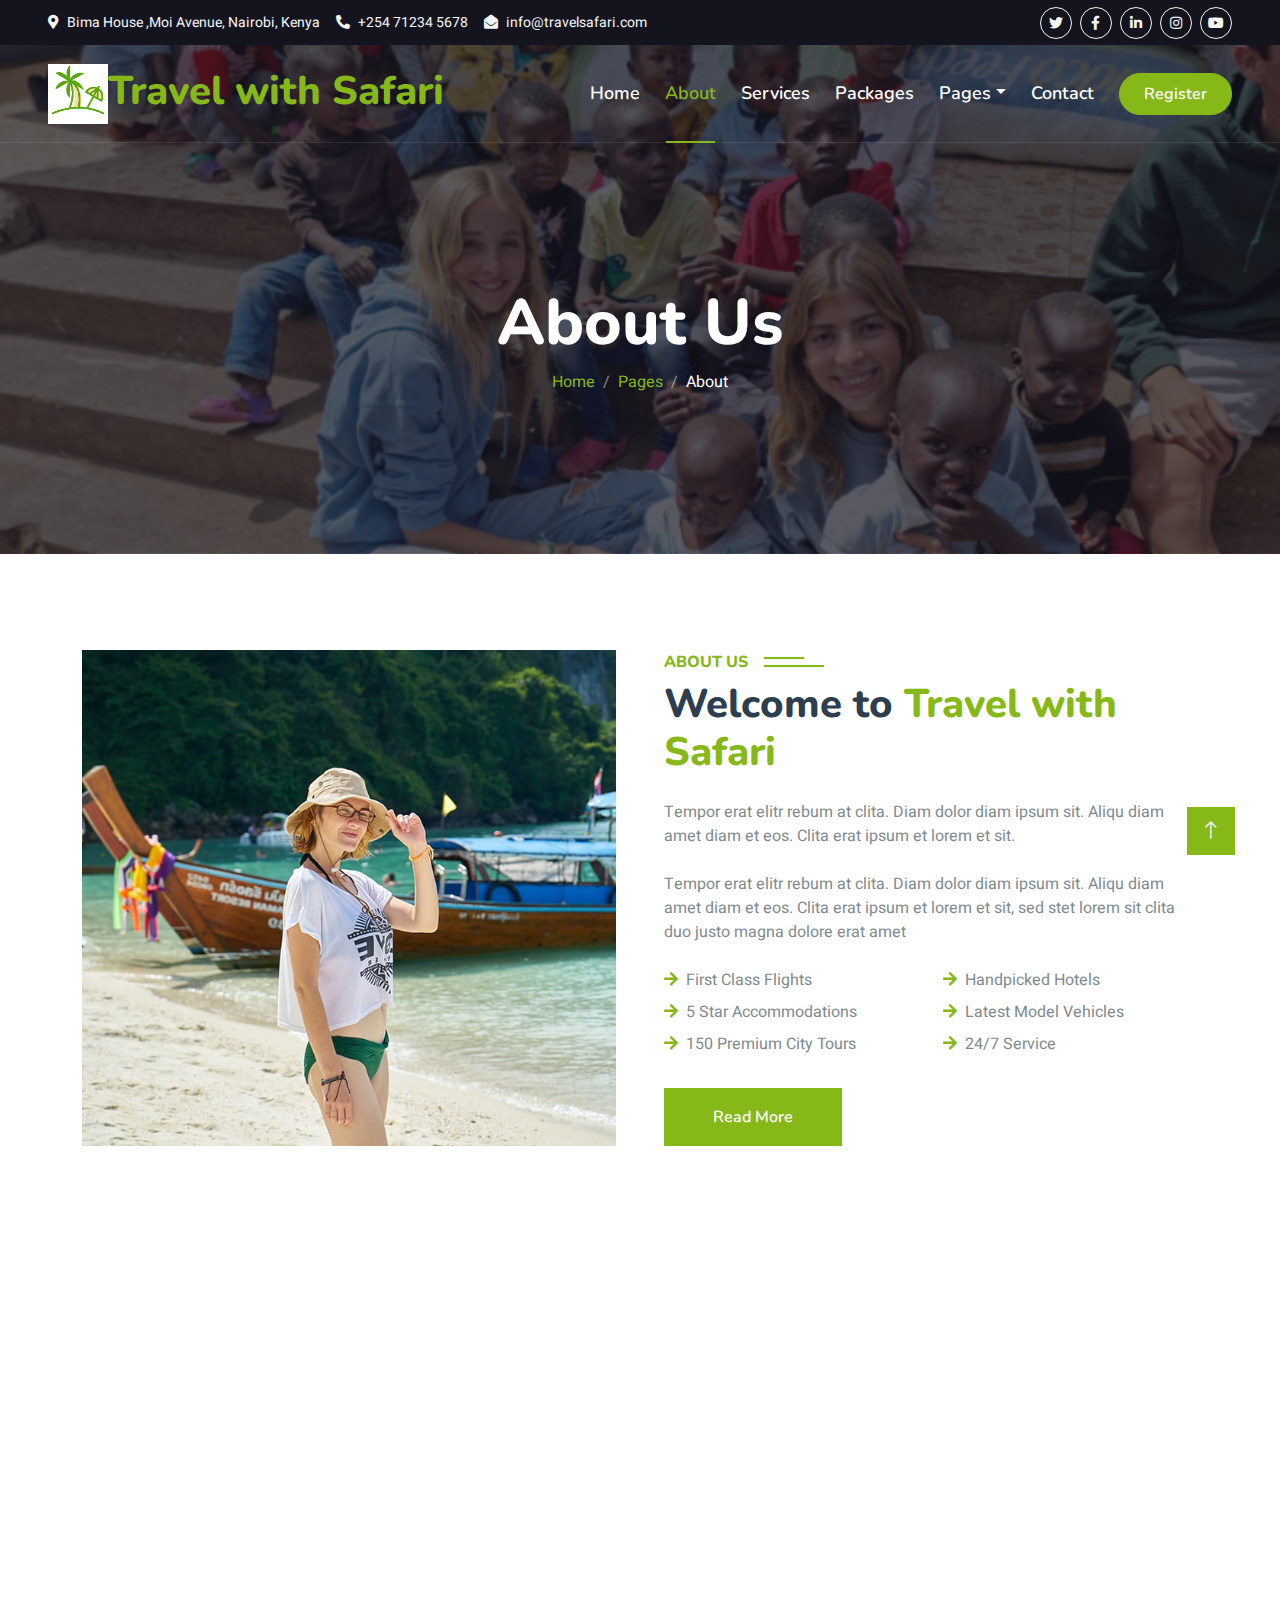
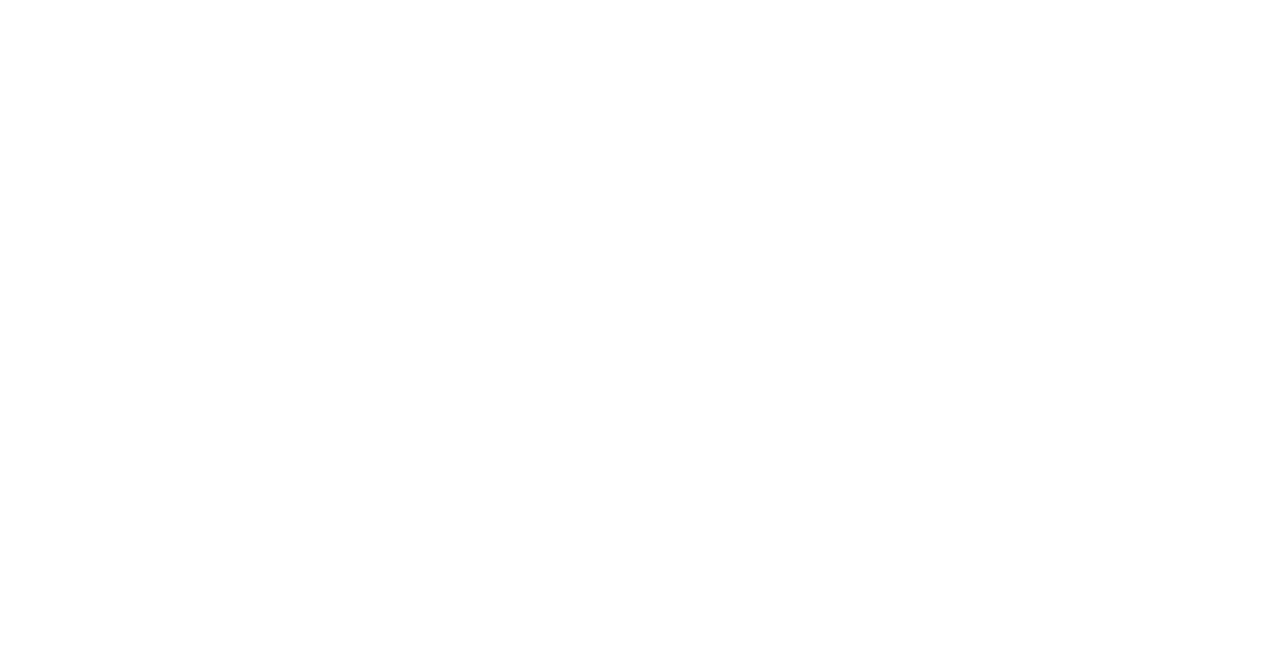
<file: about.html>
<!DOCTYPE html>
<html lang="en">

<head>
    <meta charset="utf-8">
    <title>Travel with Safari</title>
    <meta content="width=device-width, initial-scale=1.0" name="viewport">
    <meta content="" name="keywords">
    <meta content="" name="description">

    <!-- Favicon -->
    <link href="img/favicon.png" rel="icon">

    <!-- Google Web Fonts -->
    <link rel="preconnect" href="https://fonts.googleapis.com">
    <link rel="preconnect" href="https://fonts.gstatic.com" crossorigin>
    <link href="https://fonts.googleapis.com/css2?family=Heebo:wght@400;500;600&family=Nunito:wght@600;700;800&display=swap" rel="stylesheet">

    <!-- Icon Font Stylesheet -->
    <link href="https://cdnjs.cloudflare.com/ajax/libs/font-awesome/5.10.0/css/all.min.css" rel="stylesheet">
    <link href="https://cdn.jsdelivr.net/npm/bootstrap-icons@1.4.1/font/bootstrap-icons.css" rel="stylesheet">

    <!-- Libraries Stylesheet -->
    <link href="lib/animate/animate.min.css" rel="stylesheet">
    <link href="lib/owlcarousel/assets/owl.carousel.min.css" rel="stylesheet">
    <link href="lib/tempusdominus/css/tempusdominus-bootstrap-4.min.css" rel="stylesheet" />

    <!-- Customized Bootstrap Stylesheet -->
    <link href="css/bootstrap.min.css" rel="stylesheet">

    <!-- Template Stylesheet -->
    <link href="css/style.css" rel="stylesheet">
</head>

<body>
    <!-- Spinner Start -->
    <div id="spinner" class="show bg-white position-fixed translate-middle w-100 vh-100 top-50 start-50 d-flex align-items-center justify-content-center">
        <div class="spinner-border text-primary" style="width: 3rem; height: 3rem;" role="status">
            <span class="sr-only">Loading...</span>
        </div>
    </div>
    <!-- Spinner End -->


    <!-- Topbar Start -->
    <div class="container-fluid bg-dark px-5 d-none d-lg-block">
        <div class="row gx-0">
            <div class="col-lg-8 text-center text-lg-start mb-2 mb-lg-0">
                <div class="d-inline-flex align-items-center" style="height: 45px;">
                    <small class="me-3 text-light"><i class="fa fa-map-marker-alt me-2"></i>Bima House ,Moi Avenue, Nairobi, Kenya</small>
                    <small class="me-3 text-light"><i class="fa fa-phone-alt me-2"></i>+254 71234 5678</small>
                    <small class="text-light"><i class="fa fa-envelope-open me-2"></i>info@travelsafari.com</small>
                </div>
            </div>
            <div class="col-lg-4 text-center text-lg-end">
                <div class="d-inline-flex align-items-center" style="height: 45px;">
                    <a class="btn btn-sm btn-outline-light btn-sm-square rounded-circle me-2" href=""><i class="fab fa-twitter fw-normal"></i></a>
                    <a class="btn btn-sm btn-outline-light btn-sm-square rounded-circle me-2" href=""><i class="fab fa-facebook-f fw-normal"></i></a>
                    <a class="btn btn-sm btn-outline-light btn-sm-square rounded-circle me-2" href=""><i class="fab fa-linkedin-in fw-normal"></i></a>
                    <a class="btn btn-sm btn-outline-light btn-sm-square rounded-circle me-2" href=""><i class="fab fa-instagram fw-normal"></i></a>
                    <a class="btn btn-sm btn-outline-light btn-sm-square rounded-circle" href=""><i class="fab fa-youtube fw-normal"></i></a>
                </div>
            </div>
        </div>
    </div>
    <!-- Topbar End -->


    <!-- Navbar & Hero Start -->
    <div class="container-fluid position-relative p-0">
        <nav class="navbar navbar-expand-lg navbar-light px-4 px-lg-5 py-3 py-lg-0">
            <a href="" class="navbar-brand p-0">
                <h1 class="text-primary m-0"><img src="img/favicon.png" alt="">Travel with Safari</h1>
                <!-- <img src="img/logo.png" alt="Logo"> -->
            </a>
            <button class="navbar-toggler" type="button" data-bs-toggle="collapse" data-bs-target="#navbarCollapse">
                <span class="fa fa-bars"></span>
            </button>
            <div class="collapse navbar-collapse" id="navbarCollapse">
                <div class="navbar-nav ms-auto py-0">
                    <a href="index.html" class="nav-item nav-link">Home</a>
                    <a href="about.html" class="nav-item nav-link active">About</a>
                    <a href="service.html" class="nav-item nav-link">Services</a>
                    <a href="package.html" class="nav-item nav-link">Packages</a>
                    <div class="nav-item dropdown">
                        <a href="#" class="nav-link dropdown-toggle" data-bs-toggle="dropdown">Pages</a>
                        <div class="dropdown-menu m-0">
                            <a href="destination.html" class="dropdown-item">Destination</a>
                            <a href="booking.html" class="dropdown-item">Booking</a>
                            <a href="team.html" class="dropdown-item">Travel Guides</a>
                            <a href="testimonial.html" class="dropdown-item">Testimonial</a>
                            <a href="404.html" class="dropdown-item">404 Page</a>
                        </div>
                    </div>
                    <a href="contact.html" class="nav-item nav-link">Contact</a>
                </div>
                <a href="" class="btn btn-primary rounded-pill py-2 px-4">Register</a>
            </div>
        </nav>

        <div class="container-fluid bg-primary py-5 mb-5 hero-header">
            <div class="container py-5">
                <div class="row justify-content-center py-5">
                    <div class="col-lg-10 pt-lg-5 mt-lg-5 text-center">
                        <h1 class="display-3 text-white animated slideInDown">About Us</h1>
                        <nav aria-label="breadcrumb">
                            <ol class="breadcrumb justify-content-center">
                                <li class="breadcrumb-item"><a href="#">Home</a></li>
                                <li class="breadcrumb-item"><a href="#">Pages</a></li>
                                <li class="breadcrumb-item text-white active" aria-current="page">About</li>
                            </ol>
                        </nav>
                    </div>
                </div>
            </div>
        </div>
    </div>
    <!-- Navbar & Hero End -->


    <!-- About Start -->
    <div class="container-xxl py-5">
        <div class="container">
            <div class="row g-5">
                <div class="col-lg-6 wow fadeInUp" data-wow-delay="0.1s" style="min-height: 400px;">
                    <div class="position-relative h-100">
                        <img class="img-fluid position-absolute w-100 h-100" src="img/about.jpg" alt="" style="object-fit: cover;">
                    </div>
                </div>
                <div class="col-lg-6 wow fadeInUp" data-wow-delay="0.3s">
                    <h6 class="section-title bg-white text-start text-primary pe-3">About Us</h6>
                    <h1 class="mb-4">Welcome to <span class="text-primary">Travel with Safari</span></h1>
                    <p class="mb-4">Tempor erat elitr rebum at clita. Diam dolor diam ipsum sit. Aliqu diam amet diam et eos. Clita erat ipsum et lorem et sit.</p>
                    <p class="mb-4">Tempor erat elitr rebum at clita. Diam dolor diam ipsum sit. Aliqu diam amet diam et eos. Clita erat ipsum et lorem et sit, sed stet lorem sit clita duo justo magna dolore erat amet</p>
                    <div class="row gy-2 gx-4 mb-4">
                        <div class="col-sm-6">
                            <p class="mb-0"><i class="fa fa-arrow-right text-primary me-2"></i>First Class Flights</p>
                        </div>
                        <div class="col-sm-6">
                            <p class="mb-0"><i class="fa fa-arrow-right text-primary me-2"></i>Handpicked Hotels</p>
                        </div>
                        <div class="col-sm-6">
                            <p class="mb-0"><i class="fa fa-arrow-right text-primary me-2"></i>5 Star Accommodations</p>
                        </div>
                        <div class="col-sm-6">
                            <p class="mb-0"><i class="fa fa-arrow-right text-primary me-2"></i>Latest Model Vehicles</p>
                        </div>
                        <div class="col-sm-6">
                            <p class="mb-0"><i class="fa fa-arrow-right text-primary me-2"></i>150 Premium City Tours</p>
                        </div>
                        <div class="col-sm-6">
                            <p class="mb-0"><i class="fa fa-arrow-right text-primary me-2"></i>24/7 Service</p>
                        </div>
                    </div>
                    <a class="btn btn-primary py-3 px-5 mt-2" href="">Read More</a>
                </div>
            </div>
        </div>
    </div>
    <!-- About End -->


    <!-- Team Start -->
    <div class="container-xxl py-5">
        <div class="container">
            <div class="text-center wow fadeInUp" data-wow-delay="0.1s">
                <h6 class="section-title bg-white text-center text-primary px-3">Travel Guide</h6>
                <h1 class="mb-5">Meet Our Guide</h1>
            </div>
            <div class="row g-4">
                <div class="col-lg-3 col-md-6 wow fadeInUp" data-wow-delay="0.1s">
                    <div class="team-item">
                        <div class="overflow-hidden">
                            <img class="img-fluid" src="img/team-1.jpg" alt="">
                        </div>
                        <div class="position-relative d-flex justify-content-center" style="margin-top: -19px;">
                            <a class="btn btn-square mx-1" href=""><i class="fab fa-facebook-f"></i></a>
                            <a class="btn btn-square mx-1" href=""><i class="fab fa-twitter"></i></a>
                            <a class="btn btn-square mx-1" href=""><i class="fab fa-instagram"></i></a>
                        </div>
                        <div class="text-center p-4">
                            <h5 class="mb-0">Full Name</h5>
                            <small>Designation</small>
                        </div>
                    </div>
                </div>
                <div class="col-lg-3 col-md-6 wow fadeInUp" data-wow-delay="0.3s">
                    <div class="team-item">
                        <div class="overflow-hidden">
                            <img class="img-fluid" src="img/team-2.jpg" alt="">
                        </div>
                        <div class="position-relative d-flex justify-content-center" style="margin-top: -19px;">
                            <a class="btn btn-square mx-1" href=""><i class="fab fa-facebook-f"></i></a>
                            <a class="btn btn-square mx-1" href=""><i class="fab fa-twitter"></i></a>
                            <a class="btn btn-square mx-1" href=""><i class="fab fa-instagram"></i></a>
                        </div>
                        <div class="text-center p-4">
                            <h5 class="mb-0">Full Name</h5>
                            <small>Designation</small>
                        </div>
                    </div>
                </div>
                <div class="col-lg-3 col-md-6 wow fadeInUp" data-wow-delay="0.5s">
                    <div class="team-item">
                        <div class="overflow-hidden">
                            <img class="img-fluid" src="img/team-3.jpg" alt="">
                        </div>
                        <div class="position-relative d-flex justify-content-center" style="margin-top: -19px;">
                            <a class="btn btn-square mx-1" href=""><i class="fab fa-facebook-f"></i></a>
                            <a class="btn btn-square mx-1" href=""><i class="fab fa-twitter"></i></a>
                            <a class="btn btn-square mx-1" href=""><i class="fab fa-instagram"></i></a>
                        </div>
                        <div class="text-center p-4">
                            <h5 class="mb-0">Full Name</h5>
                            <small>Designation</small>
                        </div>
                    </div>
                </div>
                <div class="col-lg-3 col-md-6 wow fadeInUp" data-wow-delay="0.7s">
                    <div class="team-item">
                        <div class="overflow-hidden">
                            <img class="img-fluid" src="img/team-4.jpg" alt="">
                        </div>
                        <div class="position-relative d-flex justify-content-center" style="margin-top: -19px;">
                            <a class="btn btn-square mx-1" href=""><i class="fab fa-facebook-f"></i></a>
                            <a class="btn btn-square mx-1" href=""><i class="fab fa-twitter"></i></a>
                            <a class="btn btn-square mx-1" href=""><i class="fab fa-instagram"></i></a>
                        </div>
                        <div class="text-center p-4">
                            <h5 class="mb-0">Full Name</h5>
                            <small>Designation</small>
                        </div>
                    </div>
                </div>
            </div>
        </div>
    </div>
    <!-- Team End -->
        

    <!-- Footer Start -->
    <div class="container-fluid bg-dark text-light footer pt-5 mt-5 wow fadeIn" data-wow-delay="0.1s">
        <div class="container py-5">
            <div class="row g-5">
                <div class="col-lg-3 col-md-6">
                    <h4 class="text-white mb-3">Company</h4>
                    <a class="btn btn-link" href="">About Us</a>
                    <a class="btn btn-link" href="">Contact Us</a>
                    <a class="btn btn-link" href="">Privacy Policy</a>
                    <a class="btn btn-link" href="">Terms & Condition</a>
                    <a class="btn btn-link" href="">FAQs & Help</a>
                </div>
                <div class="col-lg-3 col-md-6">
                    <h4 class="text-white mb-3">Contact</h4>
                    <p class="mb-2"><i class="fa fa-map-marker-alt me-3"></i>Bima House ,Moi Avenue, Nairobi, Kenya</p>
                    <p class="mb-2"><i class="fa fa-phone-alt me-3"></i>+254 71234 5678</p>
                    <p class="mb-2"><i class="fa fa-envelope me-3"></i>info@travelsafari.com</p>
                    <div class="d-flex pt-2">
                        <a class="btn btn-outline-light btn-social" href=""><i class="fab fa-twitter"></i></a>
                        <a class="btn btn-outline-light btn-social" href=""><i class="fab fa-facebook-f"></i></a>
                        <a class="btn btn-outline-light btn-social" href=""><i class="fab fa-youtube"></i></a>
                        <a class="btn btn-outline-light btn-social" href=""><i class="fab fa-linkedin-in"></i></a>
                    </div>
                </div>
                <div class="col-lg-3 col-md-6">
                    <h4 class="text-white mb-3">Gallery</h4>
                    <div class="row g-2 pt-2">
                        <div class="col-4">
                            <img class="img-fluid bg-light p-1" src="img/package-1.jpg" alt="">
                        </div>
                        <div class="col-4">
                            <img class="img-fluid bg-light p-1" src="img/package-2.jpg" alt="">
                        </div>
                        <div class="col-4">
                            <img class="img-fluid bg-light p-1" src="img/package-3.jpg" alt="">
                        </div>
                        <div class="col-4">
                            <img class="img-fluid bg-light p-1" src="img/package-2.jpg" alt="">
                        </div>
                        <div class="col-4">
                            <img class="img-fluid bg-light p-1" src="img/package-3.jpg" alt="">
                        </div>
                        <div class="col-4">
                            <img class="img-fluid bg-light p-1" src="img/package-1.jpg" alt="">
                        </div>
                    </div>
                </div>
                <div class="col-lg-3 col-md-6">
                    <h4 class="text-white mb-3">Newsletter</h4>
                    <p>Dolor amet sit justo amet elitr clita ipsum elitr est.</p>
                    <div class="position-relative mx-auto" style="max-width: 400px;">
                        <input class="form-control border-primary w-100 py-3 ps-4 pe-5" type="text" placeholder="Your email">
                        <button type="button" class="btn btn-primary py-2 position-absolute top-0 end-0 mt-2 me-2">SignUp</button>
                    </div>
                </div>
            </div>
        </div>
        <div class="container">
            <div class="copyright">
                <div class="row">
                    <div class="col-md-6 text-center text-md-start mb-3 mb-md-0">
                        &copy; <a class="border-bottom" href="#">www.travelwithsafar.co.ke</a>, All Right Reserved.

                        <!--/*** This template is free as long as you keep the footer author’s credit link/attribution link/backlink. If you'd like to use the template without the footer author’s credit link/attribution link/backlink, you can purchase the Credit Removal License from "https://htmlcodex.com/credit-removal". Thank you for your support. ***/-->
                        Designed By <a class="border-bottom" href="https://htmlcodex.com">Alvin Kariuki</a>
                    </div>
                    <div class="col-md-6 text-center text-md-end">
                        <div class="footer-menu">
                            <a href="">Home</a>
                            <a href="">Cookies</a>
                            <a href="">Help</a>
                            <a href="">FQAs</a>
                        </div>
                    </div>
                </div>
            </div>
        </div>
    </div>
    <!-- Footer End -->


    <!-- Back to Top -->
    <a href="#" class="btn btn-lg btn-primary btn-lg-square back-to-top"><i class="bi bi-arrow-up"></i></a>


    <!-- JavaScript Libraries -->
    <script src="https://code.jquery.com/jquery-3.4.1.min.js"></script>
    <script src="https://cdn.jsdelivr.net/npm/bootstrap@5.0.0/dist/js/bootstrap.bundle.min.js"></script>
    <script src="lib/wow/wow.min.js"></script>
    <script src="lib/easing/easing.min.js"></script>
    <script src="lib/waypoints/waypoints.min.js"></script>
    <script src="lib/owlcarousel/owl.carousel.min.js"></script>
    <script src="lib/tempusdominus/js/moment.min.js"></script>
    <script src="lib/tempusdominus/js/moment-timezone.min.js"></script>
    <script src="lib/tempusdominus/js/tempusdominus-bootstrap-4.min.js"></script>

    <!-- Template Javascript -->
    <script src="js/main.js"></script>
</body>

</html>
</file>
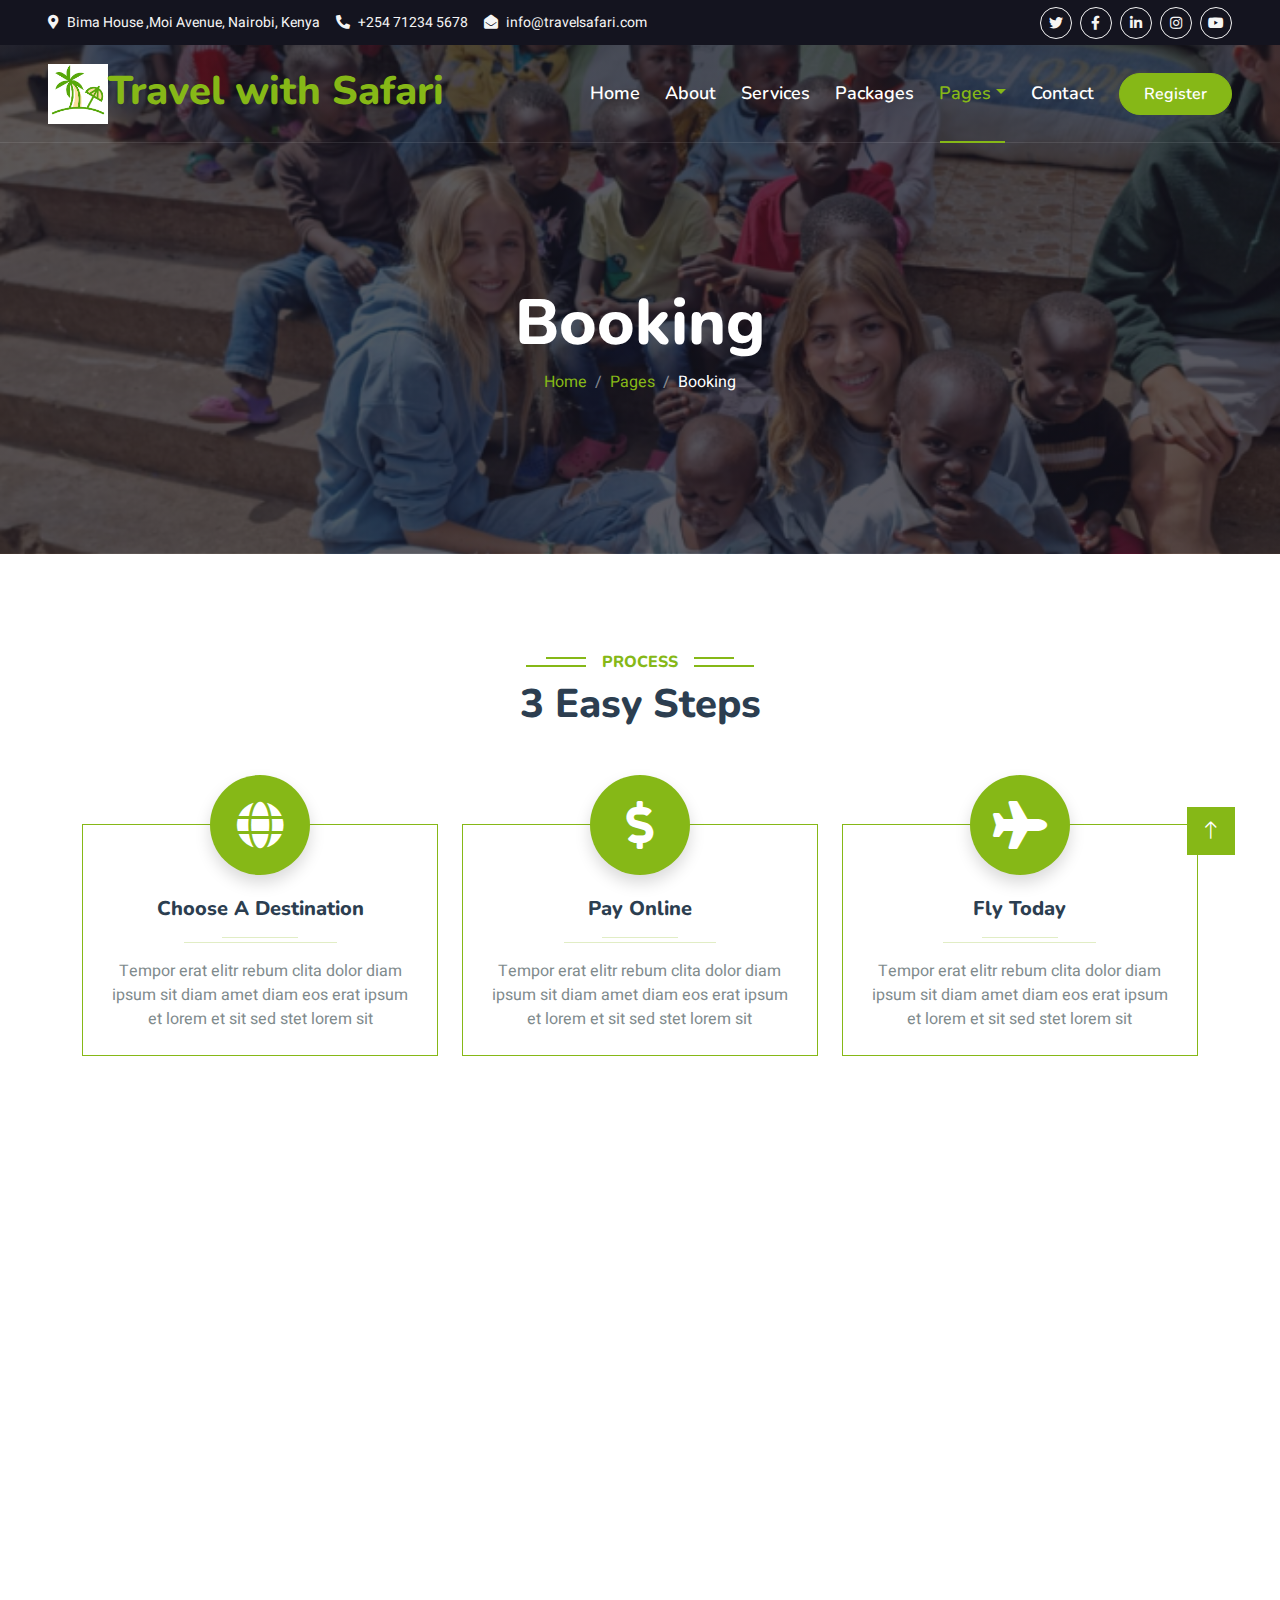
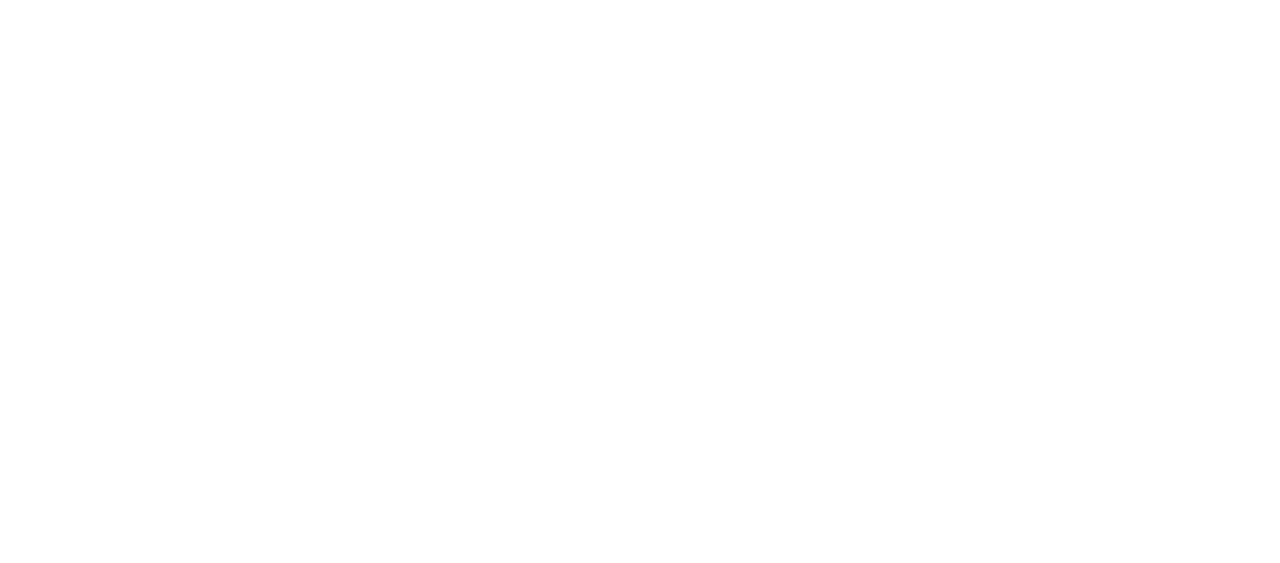
<file: booking.html>
<!DOCTYPE html>
<html lang="en">

<head>
    <meta charset="utf-8">
   <title>Travel with Safari</title>
    <meta content="width=device-width, initial-scale=1.0" name="viewport">
    <meta content="" name="keywords">
    <meta content="" name="description">

    <!-- Favicon -->
    <link href="img/favicon.png" rel="icon">

    <!-- Google Web Fonts -->
    <link rel="preconnect" href="https://fonts.googleapis.com">
    <link rel="preconnect" href="https://fonts.gstatic.com" crossorigin>
    <link href="https://fonts.googleapis.com/css2?family=Heebo:wght@400;500;600&family=Nunito:wght@600;700;800&display=swap" rel="stylesheet">

    <!-- Icon Font Stylesheet -->
    <link href="https://cdnjs.cloudflare.com/ajax/libs/font-awesome/5.10.0/css/all.min.css" rel="stylesheet">
    <link href="https://cdn.jsdelivr.net/npm/bootstrap-icons@1.4.1/font/bootstrap-icons.css" rel="stylesheet">

    <!-- Libraries Stylesheet -->
    <link href="lib/animate/animate.min.css" rel="stylesheet">
    <link href="lib/owlcarousel/assets/owl.carousel.min.css" rel="stylesheet">
    <link href="lib/tempusdominus/css/tempusdominus-bootstrap-4.min.css" rel="stylesheet" />

    <!-- Customized Bootstrap Stylesheet -->
    <link href="css/bootstrap.min.css" rel="stylesheet">

    <!-- Template Stylesheet -->
    <link href="css/style.css" rel="stylesheet">
</head>

<body>
    <!-- Spinner Start -->
    <div id="spinner" class="show bg-white position-fixed translate-middle w-100 vh-100 top-50 start-50 d-flex align-items-center justify-content-center">
        <div class="spinner-border text-primary" style="width: 3rem; height: 3rem;" role="status">
            <span class="sr-only">Loading...</span>
        </div>
    </div>
    <!-- Spinner End -->


    <!-- Topbar Start -->
    <div class="container-fluid bg-dark px-5 d-none d-lg-block">
        <div class="row gx-0">
            <div class="col-lg-8 text-center text-lg-start mb-2 mb-lg-0">
                <div class="d-inline-flex align-items-center" style="height: 45px;">
                    <small class="me-3 text-light"><i class="fa fa-map-marker-alt me-2"></i>Bima House ,Moi Avenue, Nairobi, Kenya</small>
                    <small class="me-3 text-light"><i class="fa fa-phone-alt me-2"></i>+254 71234 5678</small>
                    <small class="text-light"><i class="fa fa-envelope-open me-2"></i>info@travelsafari.com</small>
                </div>
            </div>
            <div class="col-lg-4 text-center text-lg-end">
                <div class="d-inline-flex align-items-center" style="height: 45px;">
                    <a class="btn btn-sm btn-outline-light btn-sm-square rounded-circle me-2" href=""><i class="fab fa-twitter fw-normal"></i></a>
                    <a class="btn btn-sm btn-outline-light btn-sm-square rounded-circle me-2" href=""><i class="fab fa-facebook-f fw-normal"></i></a>
                    <a class="btn btn-sm btn-outline-light btn-sm-square rounded-circle me-2" href=""><i class="fab fa-linkedin-in fw-normal"></i></a>
                    <a class="btn btn-sm btn-outline-light btn-sm-square rounded-circle me-2" href=""><i class="fab fa-instagram fw-normal"></i></a>
                    <a class="btn btn-sm btn-outline-light btn-sm-square rounded-circle" href=""><i class="fab fa-youtube fw-normal"></i></a>
                </div>
            </div>
        </div>
    </div>
    <!-- Topbar End -->


    <!-- Navbar & Hero Start -->
    <div class="container-fluid position-relative p-0">
        <nav class="navbar navbar-expand-lg navbar-light px-4 px-lg-5 py-3 py-lg-0">
            <a href="" class="navbar-brand p-0">
                <h1 class="text-primary m-0"><img src="img/favicon.png" alt="">Travel with Safari</h1>
                <!-- <img src="img/logo.png" alt="Logo"> -->
            </a>
            <button class="navbar-toggler" type="button" data-bs-toggle="collapse" data-bs-target="#navbarCollapse">
                <span class="fa fa-bars"></span>
            </button>
            <div class="collapse navbar-collapse" id="navbarCollapse">
                <div class="navbar-nav ms-auto py-0">
                    <a href="index.html" class="nav-item nav-link">Home</a>
                    <a href="about.html" class="nav-item nav-link">About</a>
                    <a href="service.html" class="nav-item nav-link">Services</a>
                    <a href="package.html" class="nav-item nav-link">Packages</a>
                    <div class="nav-item dropdown">
                        <a href="#" class="nav-link dropdown-toggle active" data-bs-toggle="dropdown">Pages</a>
                        <div class="dropdown-menu m-0">
                            <a href="destination.html" class="dropdown-item">Destination</a>
                            <a href="booking.html" class="dropdown-item active">Booking</a>
                            <a href="team.html" class="dropdown-item">Travel Guides</a>
                            <a href="testimonial.html" class="dropdown-item">Testimonial</a>
                            <a href="404.html" class="dropdown-item">404 Page</a>
                        </div>
                    </div>
                    <a href="contact.html" class="nav-item nav-link">Contact</a>
                </div>
                <a href="" class="btn btn-primary rounded-pill py-2 px-4">Register</a>
            </div>
        </nav>

        <div class="container-fluid bg-primary py-5 mb-5 hero-header">
            <div class="container py-5">
                <div class="row justify-content-center py-5">
                    <div class="col-lg-10 pt-lg-5 mt-lg-5 text-center">
                        <h1 class="display-3 text-white animated slideInDown">Booking</h1>
                        <nav aria-label="breadcrumb">
                            <ol class="breadcrumb justify-content-center">
                                <li class="breadcrumb-item"><a href="#">Home</a></li>
                                <li class="breadcrumb-item"><a href="#">Pages</a></li>
                                <li class="breadcrumb-item text-white active" aria-current="page">Booking</li>
                            </ol>
                        </nav>
                    </div>
                </div>
            </div>
        </div>
    </div>
    <!-- Navbar & Hero End -->


    <!-- Process Start -->
    <div class="container-xxl py-5">
        <div class="container">
            <div class="text-center pb-4 wow fadeInUp" data-wow-delay="0.1s">
                <h6 class="section-title bg-white text-center text-primary px-3">Process</h6>
                <h1 class="mb-5">3 Easy Steps</h1>
            </div>
            <div class="row gy-5 gx-4 justify-content-center">
                <div class="col-lg-4 col-sm-6 text-center pt-4 wow fadeInUp" data-wow-delay="0.1s">
                    <div class="position-relative border border-primary pt-5 pb-4 px-4">
                        <div class="d-inline-flex align-items-center justify-content-center bg-primary rounded-circle position-absolute top-0 start-50 translate-middle shadow" style="width: 100px; height: 100px;">
                            <i class="fa fa-globe fa-3x text-white"></i>
                        </div>
                        <h5 class="mt-4">Choose A Destination</h5>
                        <hr class="w-25 mx-auto bg-primary mb-1">
                        <hr class="w-50 mx-auto bg-primary mt-0">
                        <p class="mb-0">Tempor erat elitr rebum clita dolor diam ipsum sit diam amet diam eos erat ipsum et lorem et sit sed stet lorem sit</p>
                    </div>
                </div>
                <div class="col-lg-4 col-sm-6 text-center pt-4 wow fadeInUp" data-wow-delay="0.3s">
                    <div class="position-relative border border-primary pt-5 pb-4 px-4">
                        <div class="d-inline-flex align-items-center justify-content-center bg-primary rounded-circle position-absolute top-0 start-50 translate-middle shadow" style="width: 100px; height: 100px;">
                            <i class="fa fa-dollar-sign fa-3x text-white"></i>
                        </div>
                        <h5 class="mt-4">Pay Online</h5>
                        <hr class="w-25 mx-auto bg-primary mb-1">
                        <hr class="w-50 mx-auto bg-primary mt-0">
                        <p class="mb-0">Tempor erat elitr rebum clita dolor diam ipsum sit diam amet diam eos erat ipsum et lorem et sit sed stet lorem sit</p>
                    </div>
                </div>
                <div class="col-lg-4 col-sm-6 text-center pt-4 wow fadeInUp" data-wow-delay="0.5s">
                    <div class="position-relative border border-primary pt-5 pb-4 px-4">
                        <div class="d-inline-flex align-items-center justify-content-center bg-primary rounded-circle position-absolute top-0 start-50 translate-middle shadow" style="width: 100px; height: 100px;">
                            <i class="fa fa-plane fa-3x text-white"></i>
                        </div>
                        <h5 class="mt-4">Fly Today</h5>
                        <hr class="w-25 mx-auto bg-primary mb-1">
                        <hr class="w-50 mx-auto bg-primary mt-0">
                        <p class="mb-0">Tempor erat elitr rebum clita dolor diam ipsum sit diam amet diam eos erat ipsum et lorem et sit sed stet lorem sit</p>
                    </div>
                </div>
            </div>
        </div>
    </div>
    <!-- Process Start -->


    <!-- Booking Start -->
    <div class="container-xxl py-5 wow fadeInUp" data-wow-delay="0.1s">
        <div class="container">
            <div class="booking p-5">
                <div class="row g-5 align-items-center">
                    <div class="col-md-6 text-white">
                        <h6 class="text-white text-uppercase">Booking</h6>
                        <h1 class="text-white mb-4">Online Booking</h1>
                        <p class="mb-4">Tempor erat elitr rebum at clita. Diam dolor diam ipsum sit. Aliqu diam amet diam et eos. Clita erat ipsum et lorem et sit.</p>
                        <p class="mb-4">Tempor erat elitr rebum at clita. Diam dolor diam ipsum sit. Aliqu diam amet diam et eos. Clita erat ipsum et lorem et sit, sed stet lorem sit clita duo justo magna dolore erat amet</p>
                        <a class="btn btn-outline-light py-3 px-5 mt-2" href="">Read More</a>
                    </div>
                    <div class="col-md-6">
                        <h1 class="text-white mb-4">Book A Tour</h1>
                        <form>
                            <div class="row g-3">
                                <div class="col-md-6">
                                    <div class="form-floating">
                                        <input type="text" class="form-control bg-transparent" id="name" placeholder="Your Name">
                                        <label for="name">Your Name</label>
                                    </div>
                                </div>
                                <div class="col-md-6">
                                    <div class="form-floating">
                                        <input type="email" class="form-control bg-transparent" id="email" placeholder="Your Email">
                                        <label for="email">Your Email</label>
                                    </div>
                                </div>
                                <div class="col-md-6">
                                    <div class="form-floating date" id="date3" data-target-input="nearest">
                                        <input type="text" class="form-control bg-transparent datetimepicker-input" id="datetime" placeholder="Date & Time" data-target="#date3" data-toggle="datetimepicker" />
                                        <label for="datetime">Date & Time</label>
                                    </div>
                                </div>
                                <div class="col-md-6">
                                    <div class="form-floating">
                                        <select class="form-select bg-transparent" id="select1">
                                            <option value="1">Destination 1</option>
                                            <option value="2">Destination 2</option>
                                            <option value="3">Destination 3</option>
                                        </select>
                                        <label for="select1">Destination</label>
                                    </div>
                                </div>
                                <div class="col-12">
                                    <div class="form-floating">
                                        <textarea class="form-control bg-transparent" placeholder="Special Request" id="message" style="height: 100px"></textarea>
                                        <label for="message">Special Request</label>
                                    </div>
                                </div>
                                <div class="col-12">
                                    <button class="btn btn-outline-light w-100 py-3" type="submit">Book Now</button>
                                </div>
                            </div>
                        </form>
                    </div>
                </div>
            </div>
        </div>
    </div>
    <!-- Booking Start -->
        

    <!-- Footer Start -->
    <div class="container-fluid bg-dark text-light footer pt-5 mt-5 wow fadeIn" data-wow-delay="0.1s">
        <div class="container py-5">
            <div class="row g-5">
                <div class="col-lg-3 col-md-6">
                    <h4 class="text-white mb-3">Company</h4>
                    <a class="btn btn-link" href="">About Us</a>
                    <a class="btn btn-link" href="">Contact Us</a>
                    <a class="btn btn-link" href="">Privacy Policy</a>
                    <a class="btn btn-link" href="">Terms & Condition</a>
                    <a class="btn btn-link" href="">FAQs & Help</a>
                </div>
                <div class="col-lg-3 col-md-6">
                    <h4 class="text-white mb-3">Contact</h4>
                    <p class="mb-2"><i class="fa fa-map-marker-alt me-3"></i>Bima House ,Moi Avenue, Nairobi, Kenya</p>
                    <p class="mb-2"><i class="fa fa-phone-alt me-3"></i>+254 71234 5678</p>
                    <p class="mb-2"><i class="fa fa-envelope me-3"></i>info@travelsafari.com</p>
                    <div class="d-flex pt-2">
                        <a class="btn btn-outline-light btn-social" href=""><i class="fab fa-twitter"></i></a>
                        <a class="btn btn-outline-light btn-social" href=""><i class="fab fa-facebook-f"></i></a>
                        <a class="btn btn-outline-light btn-social" href=""><i class="fab fa-youtube"></i></a>
                        <a class="btn btn-outline-light btn-social" href=""><i class="fab fa-linkedin-in"></i></a>
                    </div>
                </div>
                <div class="col-lg-3 col-md-6">
                    <h4 class="text-white mb-3">Gallery</h4>
                    <div class="row g-2 pt-2">
                        <div class="col-4">
                            <img class="img-fluid bg-light p-1" src="img/package-1.jpg" alt="">
                        </div>
                        <div class="col-4">
                            <img class="img-fluid bg-light p-1" src="img/package-2.jpg" alt="">
                        </div>
                        <div class="col-4">
                            <img class="img-fluid bg-light p-1" src="img/package-3.jpg" alt="">
                        </div>
                        <div class="col-4">
                            <img class="img-fluid bg-light p-1" src="img/package-2.jpg" alt="">
                        </div>
                        <div class="col-4">
                            <img class="img-fluid bg-light p-1" src="img/package-3.jpg" alt="">
                        </div>
                        <div class="col-4">
                            <img class="img-fluid bg-light p-1" src="img/package-1.jpg" alt="">
                        </div>
                    </div>
                </div>
                <div class="col-lg-3 col-md-6">
                    <h4 class="text-white mb-3">Newsletter</h4>
                    <p>Dolor amet sit justo amet elitr clita ipsum elitr est.</p>
                    <div class="position-relative mx-auto" style="max-width: 400px;">
                        <input class="form-control border-primary w-100 py-3 ps-4 pe-5" type="text" placeholder="Your email">
                        <button type="button" class="btn btn-primary py-2 position-absolute top-0 end-0 mt-2 me-2">SignUp</button>
                    </div>
                </div>
            </div>
        </div>
        <div class="container">
            <div class="copyright">
                <div class="row">
                    <div class="col-md-6 text-center text-md-start mb-3 mb-md-0">
                        &copy; <a class="border-bottom" href="#">www.travelwithsafari.co.ke</a>, All Right Reserved.

                        <!--/*** This template is free as long as you keep the footer author’s credit link/attribution link/backlink. If you'd like to use the template without the footer author’s credit link/attribution link/backlink, you can purchase the Credit Removal License from "https://htmlcodex.com/credit-removal". Thank you for your support. ***/-->
                        Designed By <a class="border-bottom" href="https://htmlcodex.com">Alvin Kariuki</a>
                    </div>
                    <div class="col-md-6 text-center text-md-end">
                        <div class="footer-menu">
                            <a href="">Home</a>
                            <a href="">Cookies</a>
                            <a href="">Help</a>
                            <a href="">FQAs</a>
                        </div>
                    </div>
                </div>
            </div>
        </div>
    </div>
    <!-- Footer End -->


    <!-- Back to Top -->
    <a href="#" class="btn btn-lg btn-primary btn-lg-square back-to-top"><i class="bi bi-arrow-up"></i></a>


    <!-- JavaScript Libraries -->
    <script src="https://code.jquery.com/jquery-3.4.1.min.js"></script>
    <script src="https://cdn.jsdelivr.net/npm/bootstrap@5.0.0/dist/js/bootstrap.bundle.min.js"></script>
    <script src="lib/wow/wow.min.js"></script>
    <script src="lib/easing/easing.min.js"></script>
    <script src="lib/waypoints/waypoints.min.js"></script>
    <script src="lib/owlcarousel/owl.carousel.min.js"></script>
    <script src="lib/tempusdominus/js/moment.min.js"></script>
    <script src="lib/tempusdominus/js/moment-timezone.min.js"></script>
    <script src="lib/tempusdominus/js/tempusdominus-bootstrap-4.min.js"></script>

    <!-- Template Javascript -->
    <script src="js/main.js"></script>
</body>

</html>
</file>
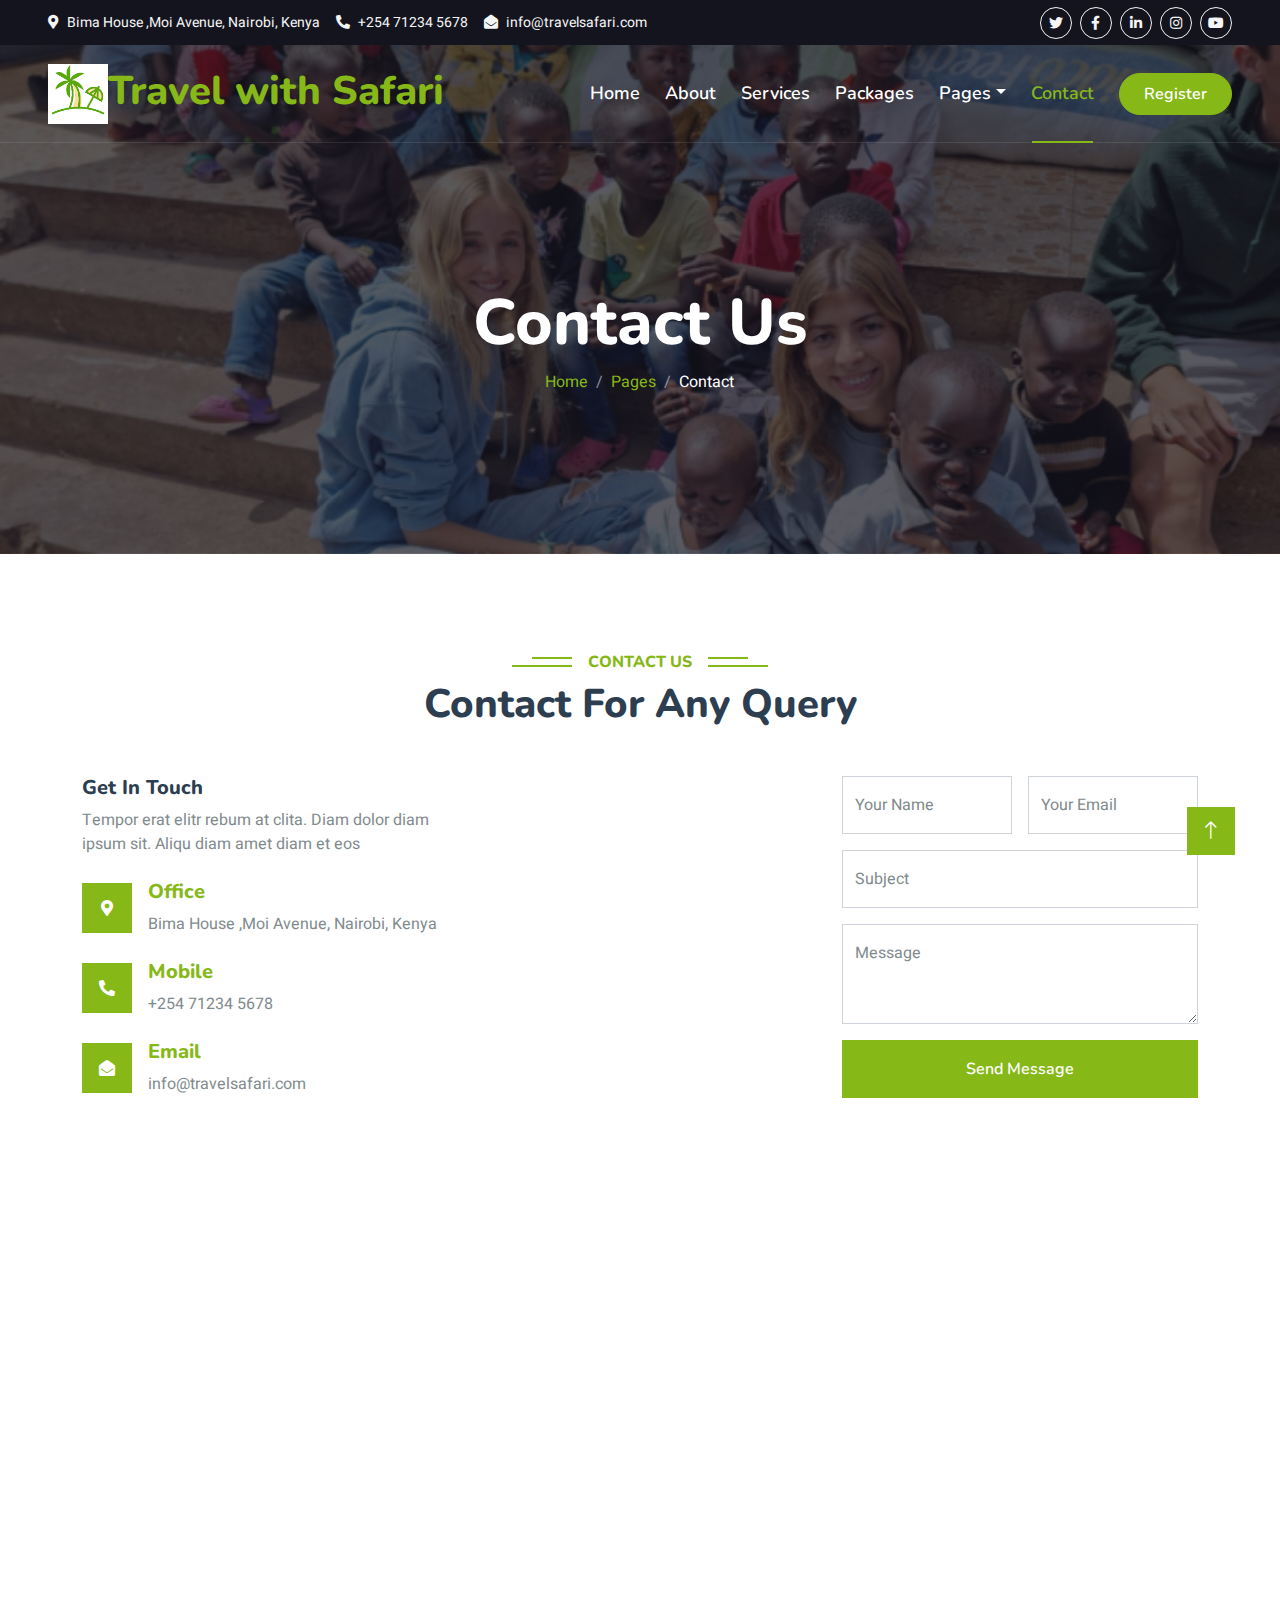
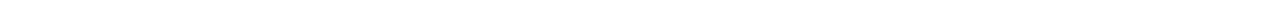
<file: contact.html>
<!DOCTYPE html>
<html lang="en">

<head>
    <meta charset="utf-8">
     <title>Travel with Safari</title>
    <meta content="width=device-width, initial-scale=1.0" name="viewport">
    <meta content="" name="keywords">
    <meta content="" name="description">

    <!-- Favicon -->
    <link href="img/favicon.png" rel="icon">

    <!-- Google Web Fonts -->
    <link rel="preconnect" href="https://fonts.googleapis.com">
    <link rel="preconnect" href="https://fonts.gstatic.com" crossorigin>
    <link href="https://fonts.googleapis.com/css2?family=Heebo:wght@400;500;600&family=Nunito:wght@600;700;800&display=swap" rel="stylesheet">

    <!-- Icon Font Stylesheet -->
    <link href="https://cdnjs.cloudflare.com/ajax/libs/font-awesome/5.10.0/css/all.min.css" rel="stylesheet">
    <link href="https://cdn.jsdelivr.net/npm/bootstrap-icons@1.4.1/font/bootstrap-icons.css" rel="stylesheet">

    <!-- Libraries Stylesheet -->
    <link href="lib/animate/animate.min.css" rel="stylesheet">
    <link href="lib/owlcarousel/assets/owl.carousel.min.css" rel="stylesheet">
    <link href="lib/tempusdominus/css/tempusdominus-bootstrap-4.min.css" rel="stylesheet" />

    <!-- Customized Bootstrap Stylesheet -->
    <link href="css/bootstrap.min.css" rel="stylesheet">

    <!-- Template Stylesheet -->
    <link href="css/style.css" rel="stylesheet">
</head>

<body>
    <!-- Spinner Start -->
    <div id="spinner" class="show bg-white position-fixed translate-middle w-100 vh-100 top-50 start-50 d-flex align-items-center justify-content-center">
        <div class="spinner-border text-primary" style="width: 3rem; height: 3rem;" role="status">
            <span class="sr-only">Loading...</span>
        </div>
    </div>
    <!-- Spinner End -->


    <!-- Topbar Start -->
    <div class="container-fluid bg-dark px-5 d-none d-lg-block">
        <div class="row gx-0">
            <div class="col-lg-8 text-center text-lg-start mb-2 mb-lg-0">
                <div class="d-inline-flex align-items-center" style="height: 45px;">
                    <small class="me-3 text-light"><i class="fa fa-map-marker-alt me-2"></i>Bima House ,Moi Avenue, Nairobi, Kenya</small>
                    <small class="me-3 text-light"><i class="fa fa-phone-alt me-2"></i>+254 71234 5678</small>
                    <small class="text-light"><i class="fa fa-envelope-open me-2"></i>info@travelsafari.com</small>
                </div>
            </div>
            <div class="col-lg-4 text-center text-lg-end">
                <div class="d-inline-flex align-items-center" style="height: 45px;">
                    <a class="btn btn-sm btn-outline-light btn-sm-square rounded-circle me-2" href=""><i class="fab fa-twitter fw-normal"></i></a>
                    <a class="btn btn-sm btn-outline-light btn-sm-square rounded-circle me-2" href=""><i class="fab fa-facebook-f fw-normal"></i></a>
                    <a class="btn btn-sm btn-outline-light btn-sm-square rounded-circle me-2" href=""><i class="fab fa-linkedin-in fw-normal"></i></a>
                    <a class="btn btn-sm btn-outline-light btn-sm-square rounded-circle me-2" href=""><i class="fab fa-instagram fw-normal"></i></a>
                    <a class="btn btn-sm btn-outline-light btn-sm-square rounded-circle" href=""><i class="fab fa-youtube fw-normal"></i></a>
                </div>
            </div>
        </div>
    </div>
    <!-- Topbar End -->


    <!-- Navbar & Hero Start -->
    <div class="container-fluid position-relative p-0">
        <nav class="navbar navbar-expand-lg navbar-light px-4 px-lg-5 py-3 py-lg-0">
            <a href="" class="navbar-brand p-0">
                <h1 class="text-primary m-0"><img src="img/favicon.png" alt="">Travel with Safari</h1>
                <!-- <img src="img/logo.png" alt="Logo"> -->
            </a>
            <button class="navbar-toggler" type="button" data-bs-toggle="collapse" data-bs-target="#navbarCollapse">
                <span class="fa fa-bars"></span>
            </button>
            <div class="collapse navbar-collapse" id="navbarCollapse">
                <div class="navbar-nav ms-auto py-0">
                    <a href="index.html" class="nav-item nav-link">Home</a>
                    <a href="about.html" class="nav-item nav-link">About</a>
                    <a href="service.html" class="nav-item nav-link">Services</a>
                    <a href="package.html" class="nav-item nav-link">Packages</a>
                    <div class="nav-item dropdown">
                        <a href="#" class="nav-link dropdown-toggle" data-bs-toggle="dropdown">Pages</a>
                        <div class="dropdown-menu m-0">
                            <a href="destination.html" class="dropdown-item">Destination</a>
                            <a href="booking.html" class="dropdown-item">Booking</a>
                            <a href="team.html" class="dropdown-item">Travel Guides</a>
                            <a href="testimonial.html" class="dropdown-item">Testimonial</a>
                            <a href="404.html" class="dropdown-item">404 Page</a>
                        </div>
                    </div>
                    <a href="contact.html" class="nav-item nav-link active">Contact</a>
                </div>
                <a href="" class="btn btn-primary rounded-pill py-2 px-4">Register</a>
            </div>
        </nav>

        <div class="container-fluid bg-primary py-5 mb-5 hero-header">
            <div class="container py-5">
                <div class="row justify-content-center py-5">
                    <div class="col-lg-10 pt-lg-5 mt-lg-5 text-center">
                        <h1 class="display-3 text-white animated slideInDown">Contact Us</h1>
                        <nav aria-label="breadcrumb">
                            <ol class="breadcrumb justify-content-center">
                                <li class="breadcrumb-item"><a href="#">Home</a></li>
                                <li class="breadcrumb-item"><a href="#">Pages</a></li>
                                <li class="breadcrumb-item text-white active" aria-current="page">Contact</li>
                            </ol>
                        </nav>
                    </div>
                </div>
            </div>
        </div>
    </div>
    <!-- Navbar & Hero End -->


    <!-- Contact Start -->
    <div class="container-xxl py-5">
        <div class="container">
            <div class="text-center wow fadeInUp" data-wow-delay="0.1s">
                <h6 class="section-title bg-white text-center text-primary px-3">Contact Us</h6>
                <h1 class="mb-5">Contact For Any Query</h1>
            </div>
            <div class="row g-4">
                <div class="col-lg-4 col-md-6 wow fadeInUp" data-wow-delay="0.1s">
                    <h5>Get In Touch</h5>
                    <p class="mb-4">Tempor erat elitr rebum at clita. Diam dolor diam ipsum sit. Aliqu diam amet diam et eos</p>
                    <div class="d-flex align-items-center mb-4">
                        <div class="d-flex align-items-center justify-content-center flex-shrink-0 bg-primary" style="width: 50px; height: 50px;">
                            <i class="fa fa-map-marker-alt text-white"></i>
                        </div>
                        <div class="ms-3">
                            <h5 class="text-primary">Office</h5>
                            <p class="mb-0">Bima House ,Moi Avenue, Nairobi, Kenya</p>
                        </div>
                    </div>
                    <div class="d-flex align-items-center mb-4">
                        <div class="d-flex align-items-center justify-content-center flex-shrink-0 bg-primary" style="width: 50px; height: 50px;">
                            <i class="fa fa-phone-alt text-white"></i>
                        </div>
                        <div class="ms-3">
                            <h5 class="text-primary">Mobile</h5>
                            <p class="mb-0">+254 71234 5678</p>
                        </div>
                    </div>
                    <div class="d-flex align-items-center">
                        <div class="d-flex align-items-center justify-content-center flex-shrink-0 bg-primary" style="width: 50px; height: 50px;">
                            <i class="fa fa-envelope-open text-white"></i>
                        </div>
                        <div class="ms-3">
                            <h5 class="text-primary">Email</h5>
                            <p class="mb-0">info@travelsafari.com</p>
                        </div>
                    </div>
                </div>
                <div class="col-lg-4 col-md-6 wow fadeInUp" data-wow-delay="0.3s">
                    <iframe class="position-relative rounded w-100 h-100"
                        src="https://www.google.com/maps/embed?pb=!1m18!1m12!1m3!1d3001156.4288297426!2d-78.01371936852176!3d42.72876761954724!2m3!1f0!2f0!3f0!3m2!1i1024!2i768!4f13.1!3m3!1m2!1s0x4ccc4bf0f123a5a9%3A0xddcfc6c1de189567!2sNew%20York%2C%20USA!5e0!3m2!1sen!2sbd!4v1603794290143!5m2!1sen!2sbd"
                        frameborder="0" style="min-height: 300px; border:0;" allowfullscreen="" aria-hidden="false"
                        tabindex="0"></iframe>
                </div>
                <div class="col-lg-4 col-md-12 wow fadeInUp" data-wow-delay="0.5s">
                    <form>
                        <div class="row g-3">
                            <div class="col-md-6">
                                <div class="form-floating">
                                    <input type="text" class="form-control" id="name" placeholder="Your Name">
                                    <label for="name">Your Name</label>
                                </div>
                            </div>
                            <div class="col-md-6">
                                <div class="form-floating">
                                    <input type="email" class="form-control" id="email" placeholder="Your Email">
                                    <label for="email">Your Email</label>
                                </div>
                            </div>
                            <div class="col-12">
                                <div class="form-floating">
                                    <input type="text" class="form-control" id="subject" placeholder="Subject">
                                    <label for="subject">Subject</label>
                                </div>
                            </div>
                            <div class="col-12">
                                <div class="form-floating">
                                    <textarea class="form-control" placeholder="Leave a message here" id="message" style="height: 100px"></textarea>
                                    <label for="message">Message</label>
                                </div>
                            </div>
                            <div class="col-12">
                                <button class="btn btn-primary w-100 py-3" type="submit">Send Message</button>
                            </div>
                        </div>
                    </form>
                </div>
            </div>
        </div>
    </div>
    <!-- Contact End -->


    <!-- Footer Start -->
    <div class="container-fluid bg-dark text-light footer pt-5 mt-5 wow fadeIn" data-wow-delay="0.1s">
        <div class="container py-5">
            <div class="row g-5">
                <div class="col-lg-3 col-md-6">
                    <h4 class="text-white mb-3">Company</h4>
                    <a class="btn btn-link" href="">About Us</a>
                    <a class="btn btn-link" href="">Contact Us</a>
                    <a class="btn btn-link" href="">Privacy Policy</a>
                    <a class="btn btn-link" href="">Terms & Condition</a>
                    <a class="btn btn-link" href="">FAQs & Help</a>
                </div>
                <div class="col-lg-3 col-md-6">
                    <h4 class="text-white mb-3">Contact</h4>
                    <p class="mb-2"><i class="fa fa-map-marker-alt me-3"></i>Bima House ,Moi Avenue, Nairobi, Kenya</p>
                    <p class="mb-2"><i class="fa fa-phone-alt me-3"></i>+254 71234 5678</p>
                    <p class="mb-2"><i class="fa fa-envelope me-3"></i>info@travelsafari.com</p>
                    <div class="d-flex pt-2">
                        <a class="btn btn-outline-light btn-social" href=""><i class="fab fa-twitter"></i></a>
                        <a class="btn btn-outline-light btn-social" href=""><i class="fab fa-facebook-f"></i></a>
                        <a class="btn btn-outline-light btn-social" href=""><i class="fab fa-youtube"></i></a>
                        <a class="btn btn-outline-light btn-social" href=""><i class="fab fa-linkedin-in"></i></a>
                    </div>
                </div>
                <div class="col-lg-3 col-md-6">
                    <h4 class="text-white mb-3">Gallery</h4>
                    <div class="row g-2 pt-2">
                        <div class="col-4">
                            <img class="img-fluid bg-light p-1" src="img/package-1.jpg" alt="">
                        </div>
                        <div class="col-4">
                            <img class="img-fluid bg-light p-1" src="img/package-2.jpg" alt="">
                        </div>
                        <div class="col-4">
                            <img class="img-fluid bg-light p-1" src="img/package-3.jpg" alt="">
                        </div>
                        <div class="col-4">
                            <img class="img-fluid bg-light p-1" src="img/package-2.jpg" alt="">
                        </div>
                        <div class="col-4">
                            <img class="img-fluid bg-light p-1" src="img/package-3.jpg" alt="">
                        </div>
                        <div class="col-4">
                            <img class="img-fluid bg-light p-1" src="img/package-1.jpg" alt="">
                        </div>
                    </div>
                </div>
                <div class="col-lg-3 col-md-6">
                    <h4 class="text-white mb-3">Newsletter</h4>
                    <p>Dolor amet sit justo amet elitr clita ipsum elitr est.</p>
                    <div class="position-relative mx-auto" style="max-width: 400px;">
                        <input class="form-control border-primary w-100 py-3 ps-4 pe-5" type="text" placeholder="Your email">
                        <button type="button" class="btn btn-primary py-2 position-absolute top-0 end-0 mt-2 me-2">SignUp</button>
                    </div>
                </div>
            </div>
        </div>
        <div class="container">
            <div class="copyright">
                <div class="row">
                    <div class="col-md-6 text-center text-md-start mb-3 mb-md-0">
                        &copy; <a class="border-bottom" href="#">www.travelwithsafari.co.ke</a>, All Right Reserved.

                        <!--/*** This template is free as long as you keep the footer author’s credit link/attribution link/backlink. If you'd like to use the template without the footer author’s credit link/attribution link/backlink, you can purchase the Credit Removal License from "https://htmlcodex.com/credit-removal". Thank you for your support. ***/-->
                        Designed By <a class="border-bottom" href="https://htmlcodex.com">Alvin Kariuki</a>
                    </div>
                    <div class="col-md-6 text-center text-md-end">
                        <div class="footer-menu">
                            <a href="">Home</a>
                            <a href="">Cookies</a>
                            <a href="">Help</a>
                            <a href="">FQAs</a>
                        </div>
                    </div>
                </div>
            </div>
        </div>
    </div>
    <!-- Footer End -->


    <!-- Back to Top -->
    <a href="#" class="btn btn-lg btn-primary btn-lg-square back-to-top"><i class="bi bi-arrow-up"></i></a>


    <!-- JavaScript Libraries -->
    <script src="https://code.jquery.com/jquery-3.4.1.min.js"></script>
    <script src="https://cdn.jsdelivr.net/npm/bootstrap@5.0.0/dist/js/bootstrap.bundle.min.js"></script>
    <script src="lib/wow/wow.min.js"></script>
    <script src="lib/easing/easing.min.js"></script>
    <script src="lib/waypoints/waypoints.min.js"></script>
    <script src="lib/owlcarousel/owl.carousel.min.js"></script>
    <script src="lib/tempusdominus/js/moment.min.js"></script>
    <script src="lib/tempusdominus/js/moment-timezone.min.js"></script>
    <script src="lib/tempusdominus/js/tempusdominus-bootstrap-4.min.js"></script>

    <!-- Template Javascript -->
    <script src="js/main.js"></script>
</body>

</html>
</file>
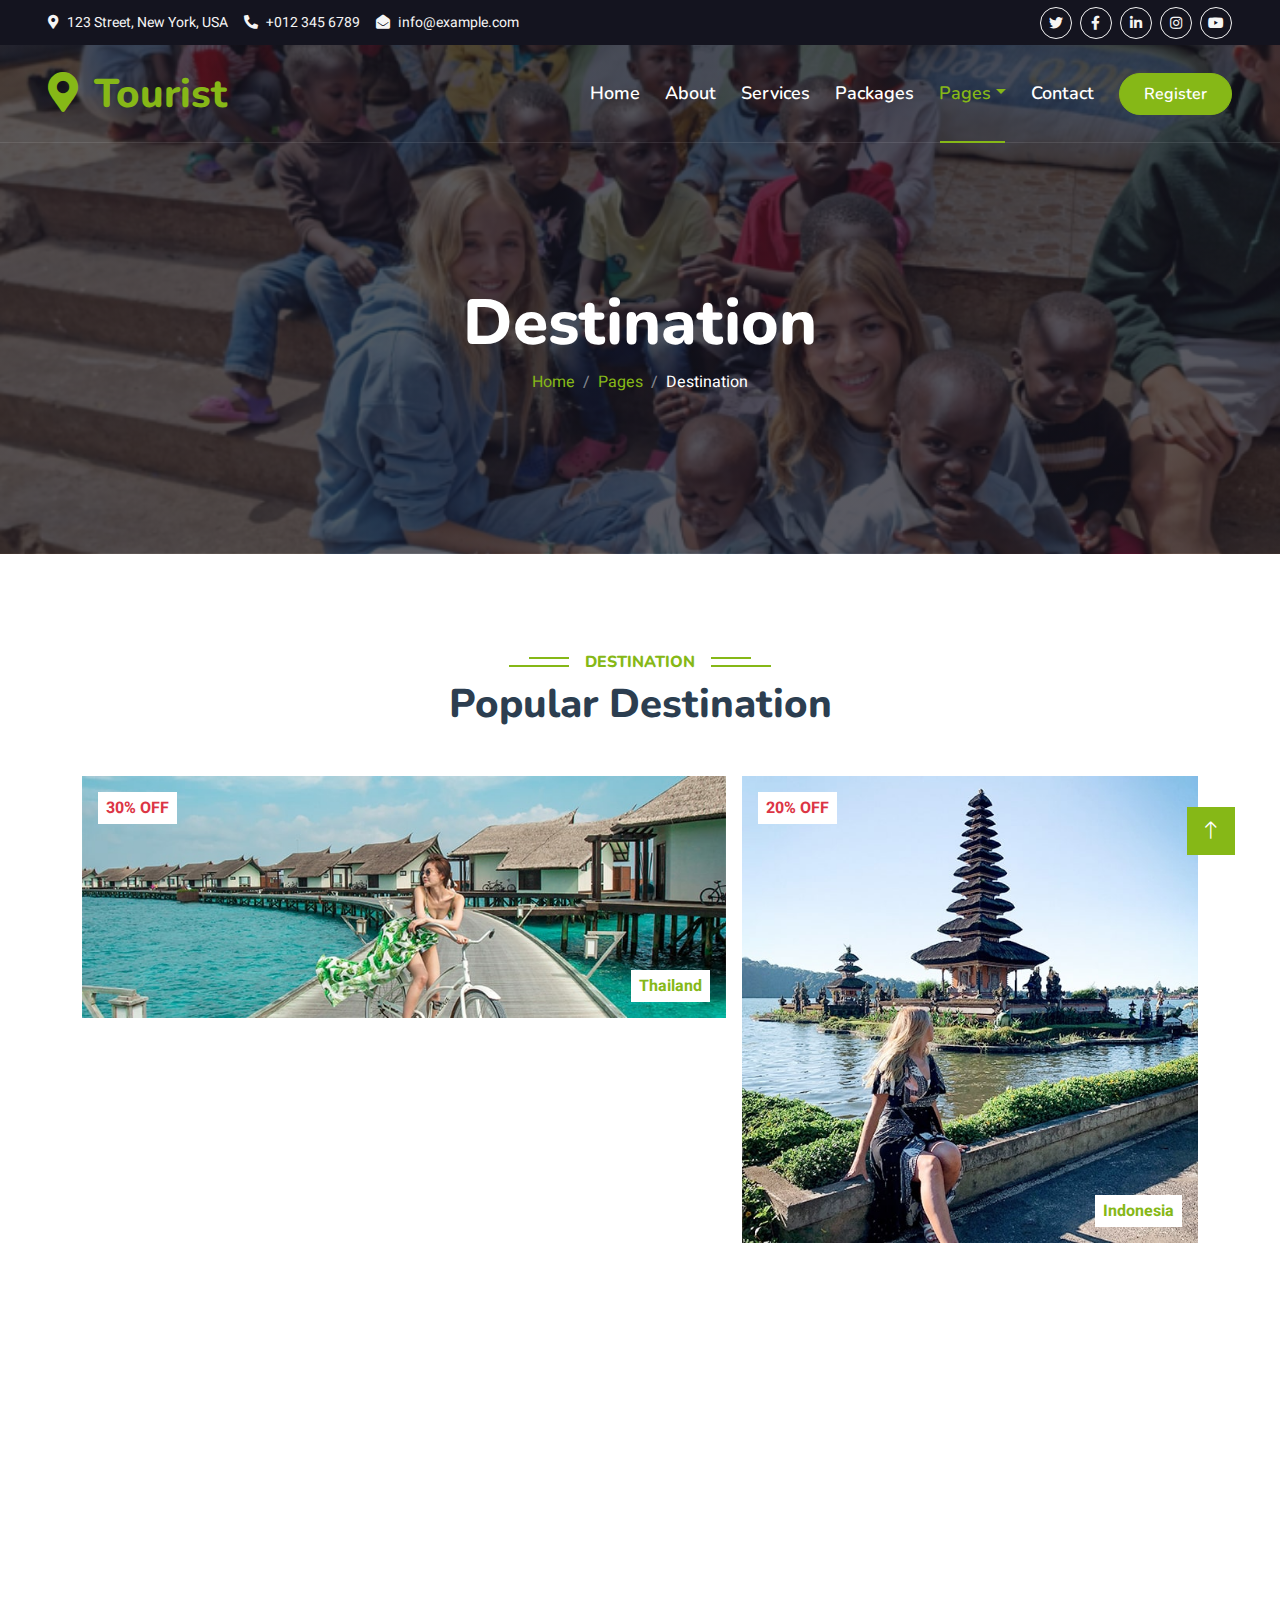
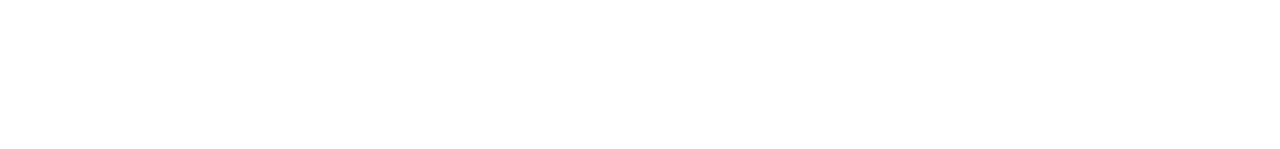
<file: destination.html>
<!DOCTYPE html>
<html lang="en">

<head>
    <meta charset="utf-8">
    <title>Travel with Safari</title>
    <meta content="width=device-width, initial-scale=1.0" name="viewport">
    <meta content="" name="keywords">
    <meta content="" name="description">

    <!-- Favicon -->
    <link href="img/favicon.png" rel="icon">

    <!-- Google Web Fonts -->
    <link rel="preconnect" href="https://fonts.googleapis.com">
    <link rel="preconnect" href="https://fonts.gstatic.com" crossorigin>
    <link href="https://fonts.googleapis.com/css2?family=Heebo:wght@400;500;600&family=Nunito:wght@600;700;800&display=swap" rel="stylesheet">

    <!-- Icon Font Stylesheet -->
    <link href="https://cdnjs.cloudflare.com/ajax/libs/font-awesome/5.10.0/css/all.min.css" rel="stylesheet">
    <link href="https://cdn.jsdelivr.net/npm/bootstrap-icons@1.4.1/font/bootstrap-icons.css" rel="stylesheet">

    <!-- Libraries Stylesheet -->
    <link href="lib/animate/animate.min.css" rel="stylesheet">
    <link href="lib/owlcarousel/assets/owl.carousel.min.css" rel="stylesheet">
    <link href="lib/tempusdominus/css/tempusdominus-bootstrap-4.min.css" rel="stylesheet" />

    <!-- Customized Bootstrap Stylesheet -->
    <link href="css/bootstrap.min.css" rel="stylesheet">

    <!-- Template Stylesheet -->
    <link href="css/style.css" rel="stylesheet">
</head>

<body>
    <!-- Spinner Start -->
    <div id="spinner" class="show bg-white position-fixed translate-middle w-100 vh-100 top-50 start-50 d-flex align-items-center justify-content-center">
        <div class="spinner-border text-primary" style="width: 3rem; height: 3rem;" role="status">
            <span class="sr-only">Loading...</span>
        </div>
    </div>
    <!-- Spinner End -->


    <!-- Topbar Start -->
    <div class="container-fluid bg-dark px-5 d-none d-lg-block">
        <div class="row gx-0">
            <div class="col-lg-8 text-center text-lg-start mb-2 mb-lg-0">
                <div class="d-inline-flex align-items-center" style="height: 45px;">
                    <small class="me-3 text-light"><i class="fa fa-map-marker-alt me-2"></i>123 Street, New York, USA</small>
                    <small class="me-3 text-light"><i class="fa fa-phone-alt me-2"></i>+012 345 6789</small>
                    <small class="text-light"><i class="fa fa-envelope-open me-2"></i>info@example.com</small>
                </div>
            </div>
            <div class="col-lg-4 text-center text-lg-end">
                <div class="d-inline-flex align-items-center" style="height: 45px;">
                    <a class="btn btn-sm btn-outline-light btn-sm-square rounded-circle me-2" href=""><i class="fab fa-twitter fw-normal"></i></a>
                    <a class="btn btn-sm btn-outline-light btn-sm-square rounded-circle me-2" href=""><i class="fab fa-facebook-f fw-normal"></i></a>
                    <a class="btn btn-sm btn-outline-light btn-sm-square rounded-circle me-2" href=""><i class="fab fa-linkedin-in fw-normal"></i></a>
                    <a class="btn btn-sm btn-outline-light btn-sm-square rounded-circle me-2" href=""><i class="fab fa-instagram fw-normal"></i></a>
                    <a class="btn btn-sm btn-outline-light btn-sm-square rounded-circle" href=""><i class="fab fa-youtube fw-normal"></i></a>
                </div>
            </div>
        </div>
    </div>
    <!-- Topbar End -->


    <!-- Navbar & Hero Start -->
    <div class="container-fluid position-relative p-0">
        <nav class="navbar navbar-expand-lg navbar-light px-4 px-lg-5 py-3 py-lg-0">
            <a href="" class="navbar-brand p-0">
                <h1 class="text-primary m-0"><i class="fa fa-map-marker-alt me-3"></i>Tourist</h1>
                <!-- <img src="img/logo.png" alt="Logo"> -->
            </a>
            <button class="navbar-toggler" type="button" data-bs-toggle="collapse" data-bs-target="#navbarCollapse">
                <span class="fa fa-bars"></span>
            </button>
            <div class="collapse navbar-collapse" id="navbarCollapse">
                <div class="navbar-nav ms-auto py-0">
                    <a href="index.html" class="nav-item nav-link">Home</a>
                    <a href="about.html" class="nav-item nav-link">About</a>
                    <a href="service.html" class="nav-item nav-link">Services</a>
                    <a href="package.html" class="nav-item nav-link">Packages</a>
                    <div class="nav-item dropdown">
                        <a href="#" class="nav-link dropdown-toggle active" data-bs-toggle="dropdown">Pages</a>
                        <div class="dropdown-menu m-0">
                            <a href="destination.html" class="dropdown-item active">Destination</a>
                            <a href="booking.html" class="dropdown-item">Booking</a>
                            <a href="team.html" class="dropdown-item">Travel Guides</a>
                            <a href="testimonial.html" class="dropdown-item">Testimonial</a>
                            <a href="404.html" class="dropdown-item">404 Page</a>
                        </div>
                    </div>
                    <a href="contact.html" class="nav-item nav-link">Contact</a>
                </div>
                <a href="" class="btn btn-primary rounded-pill py-2 px-4">Register</a>
            </div>
        </nav>

        <div class="container-fluid bg-primary py-5 mb-5 hero-header">
            <div class="container py-5">
                <div class="row justify-content-center py-5">
                    <div class="col-lg-10 pt-lg-5 mt-lg-5 text-center">
                        <h1 class="display-3 text-white animated slideInDown">Destination</h1>
                        <nav aria-label="breadcrumb">
                            <ol class="breadcrumb justify-content-center">
                                <li class="breadcrumb-item"><a href="#">Home</a></li>
                                <li class="breadcrumb-item"><a href="#">Pages</a></li>
                                <li class="breadcrumb-item text-white active" aria-current="page">Destination</li>
                            </ol>
                        </nav>
                    </div>
                </div>
            </div>
        </div>
    </div>
    <!-- Navbar & Hero End -->


    <!-- Destination Start -->
    <div class="container-xxl py-5 destination">
        <div class="container">
            <div class="text-center wow fadeInUp" data-wow-delay="0.1s">
                <h6 class="section-title bg-white text-center text-primary px-3">Destination</h6>
                <h1 class="mb-5">Popular Destination</h1>
            </div>
            <div class="row g-3">
                <div class="col-lg-7 col-md-6">
                    <div class="row g-3">
                        <div class="col-lg-12 col-md-12 wow zoomIn" data-wow-delay="0.1s">
                            <a class="position-relative d-block overflow-hidden" href="">
                                <img class="img-fluid" src="img/destination-1.jpg" alt="">
                                <div class="bg-white text-danger fw-bold position-absolute top-0 start-0 m-3 py-1 px-2">30% OFF</div>
                                <div class="bg-white text-primary fw-bold position-absolute bottom-0 end-0 m-3 py-1 px-2">Thailand</div>
                            </a>
                        </div>
                        <div class="col-lg-6 col-md-12 wow zoomIn" data-wow-delay="0.3s">
                            <a class="position-relative d-block overflow-hidden" href="">
                                <img class="img-fluid" src="img/destination-2.jpg" alt="">
                                <div class="bg-white text-danger fw-bold position-absolute top-0 start-0 m-3 py-1 px-2">25% OFF</div>
                                <div class="bg-white text-primary fw-bold position-absolute bottom-0 end-0 m-3 py-1 px-2">Malaysia</div>
                            </a>
                        </div>
                        <div class="col-lg-6 col-md-12 wow zoomIn" data-wow-delay="0.5s">
                            <a class="position-relative d-block overflow-hidden" href="">
                                <img class="img-fluid" src="img/destination-3.jpg" alt="">
                                <div class="bg-white text-danger fw-bold position-absolute top-0 start-0 m-3 py-1 px-2">35% OFF</div>
                                <div class="bg-white text-primary fw-bold position-absolute bottom-0 end-0 m-3 py-1 px-2">Australia</div>
                            </a>
                        </div>
                    </div>
                </div>
                <div class="col-lg-5 col-md-6 wow zoomIn" data-wow-delay="0.7s" style="min-height: 350px;">
                    <a class="position-relative d-block h-100 overflow-hidden" href="">
                        <img class="img-fluid position-absolute w-100 h-100" src="img/destination-4.jpg" alt="" style="object-fit: cover;">
                        <div class="bg-white text-danger fw-bold position-absolute top-0 start-0 m-3 py-1 px-2">20% OFF</div>
                        <div class="bg-white text-primary fw-bold position-absolute bottom-0 end-0 m-3 py-1 px-2">Indonesia</div>
                    </a>
                </div>
            </div>
        </div>
    </div>
    <!-- Destination Start -->
        

    <!-- Footer Start -->
    <div class="container-fluid bg-dark text-light footer pt-5 mt-5 wow fadeIn" data-wow-delay="0.1s">
        <div class="container py-5">
            <div class="row g-5">
                <div class="col-lg-3 col-md-6">
                    <h4 class="text-white mb-3">Company</h4>
                    <a class="btn btn-link" href="">About Us</a>
                    <a class="btn btn-link" href="">Contact Us</a>
                    <a class="btn btn-link" href="">Privacy Policy</a>
                    <a class="btn btn-link" href="">Terms & Condition</a>
                    <a class="btn btn-link" href="">FAQs & Help</a>
                </div>
                <div class="col-lg-3 col-md-6">
                    <h4 class="text-white mb-3">Contact</h4>
                    <p class="mb-2"><i class="fa fa-map-marker-alt me-3"></i>123 Street, New York, USA</p>
                    <p class="mb-2"><i class="fa fa-phone-alt me-3"></i>+012 345 67890</p>
                    <p class="mb-2"><i class="fa fa-envelope me-3"></i>info@example.com</p>
                    <div class="d-flex pt-2">
                        <a class="btn btn-outline-light btn-social" href=""><i class="fab fa-twitter"></i></a>
                        <a class="btn btn-outline-light btn-social" href=""><i class="fab fa-facebook-f"></i></a>
                        <a class="btn btn-outline-light btn-social" href=""><i class="fab fa-youtube"></i></a>
                        <a class="btn btn-outline-light btn-social" href=""><i class="fab fa-linkedin-in"></i></a>
                    </div>
                </div>
                <div class="col-lg-3 col-md-6">
                    <h4 class="text-white mb-3">Gallery</h4>
                    <div class="row g-2 pt-2">
                        <div class="col-4">
                            <img class="img-fluid bg-light p-1" src="img/package-1.jpg" alt="">
                        </div>
                        <div class="col-4">
                            <img class="img-fluid bg-light p-1" src="img/package-2.jpg" alt="">
                        </div>
                        <div class="col-4">
                            <img class="img-fluid bg-light p-1" src="img/package-3.jpg" alt="">
                        </div>
                        <div class="col-4">
                            <img class="img-fluid bg-light p-1" src="img/package-2.jpg" alt="">
                        </div>
                        <div class="col-4">
                            <img class="img-fluid bg-light p-1" src="img/package-3.jpg" alt="">
                        </div>
                        <div class="col-4">
                            <img class="img-fluid bg-light p-1" src="img/package-1.jpg" alt="">
                        </div>
                    </div>
                </div>
                <div class="col-lg-3 col-md-6">
                    <h4 class="text-white mb-3">Newsletter</h4>
                    <p>Dolor amet sit justo amet elitr clita ipsum elitr est.</p>
                    <div class="position-relative mx-auto" style="max-width: 400px;">
                        <input class="form-control border-primary w-100 py-3 ps-4 pe-5" type="text" placeholder="Your email">
                        <button type="button" class="btn btn-primary py-2 position-absolute top-0 end-0 mt-2 me-2">SignUp</button>
                    </div>
                </div>
            </div>
        </div>
        <div class="container">
            <div class="copyright">
                <div class="row">
                    <div class="col-md-6 text-center text-md-start mb-3 mb-md-0">
                        &copy; <a class="border-bottom" href="#">Your Site Name</a>, All Right Reserved.

                        <!--/*** This template is free as long as you keep the footer author’s credit link/attribution link/backlink. If you'd like to use the template without the footer author’s credit link/attribution link/backlink, you can purchase the Credit Removal License from "https://htmlcodex.com/credit-removal". Thank you for your support. ***/-->
                        Designed By <a class="border-bottom" href="https://htmlcodex.com">HTML Codex</a>
                    </div>
                    <div class="col-md-6 text-center text-md-end">
                        <div class="footer-menu">
                            <a href="">Home</a>
                            <a href="">Cookies</a>
                            <a href="">Help</a>
                            <a href="">FQAs</a>
                        </div>
                    </div>
                </div>
            </div>
        </div>
    </div>
    <!-- Footer End -->


    <!-- Back to Top -->
    <a href="#" class="btn btn-lg btn-primary btn-lg-square back-to-top"><i class="bi bi-arrow-up"></i></a>


    <!-- JavaScript Libraries -->
    <script src="https://code.jquery.com/jquery-3.4.1.min.js"></script>
    <script src="https://cdn.jsdelivr.net/npm/bootstrap@5.0.0/dist/js/bootstrap.bundle.min.js"></script>
    <script src="lib/wow/wow.min.js"></script>
    <script src="lib/easing/easing.min.js"></script>
    <script src="lib/waypoints/waypoints.min.js"></script>
    <script src="lib/owlcarousel/owl.carousel.min.js"></script>
    <script src="lib/tempusdominus/js/moment.min.js"></script>
    <script src="lib/tempusdominus/js/moment-timezone.min.js"></script>
    <script src="lib/tempusdominus/js/tempusdominus-bootstrap-4.min.js"></script>

    <!-- Template Javascript -->
    <script src="js/main.js"></script>
</body>

</html>
</file>
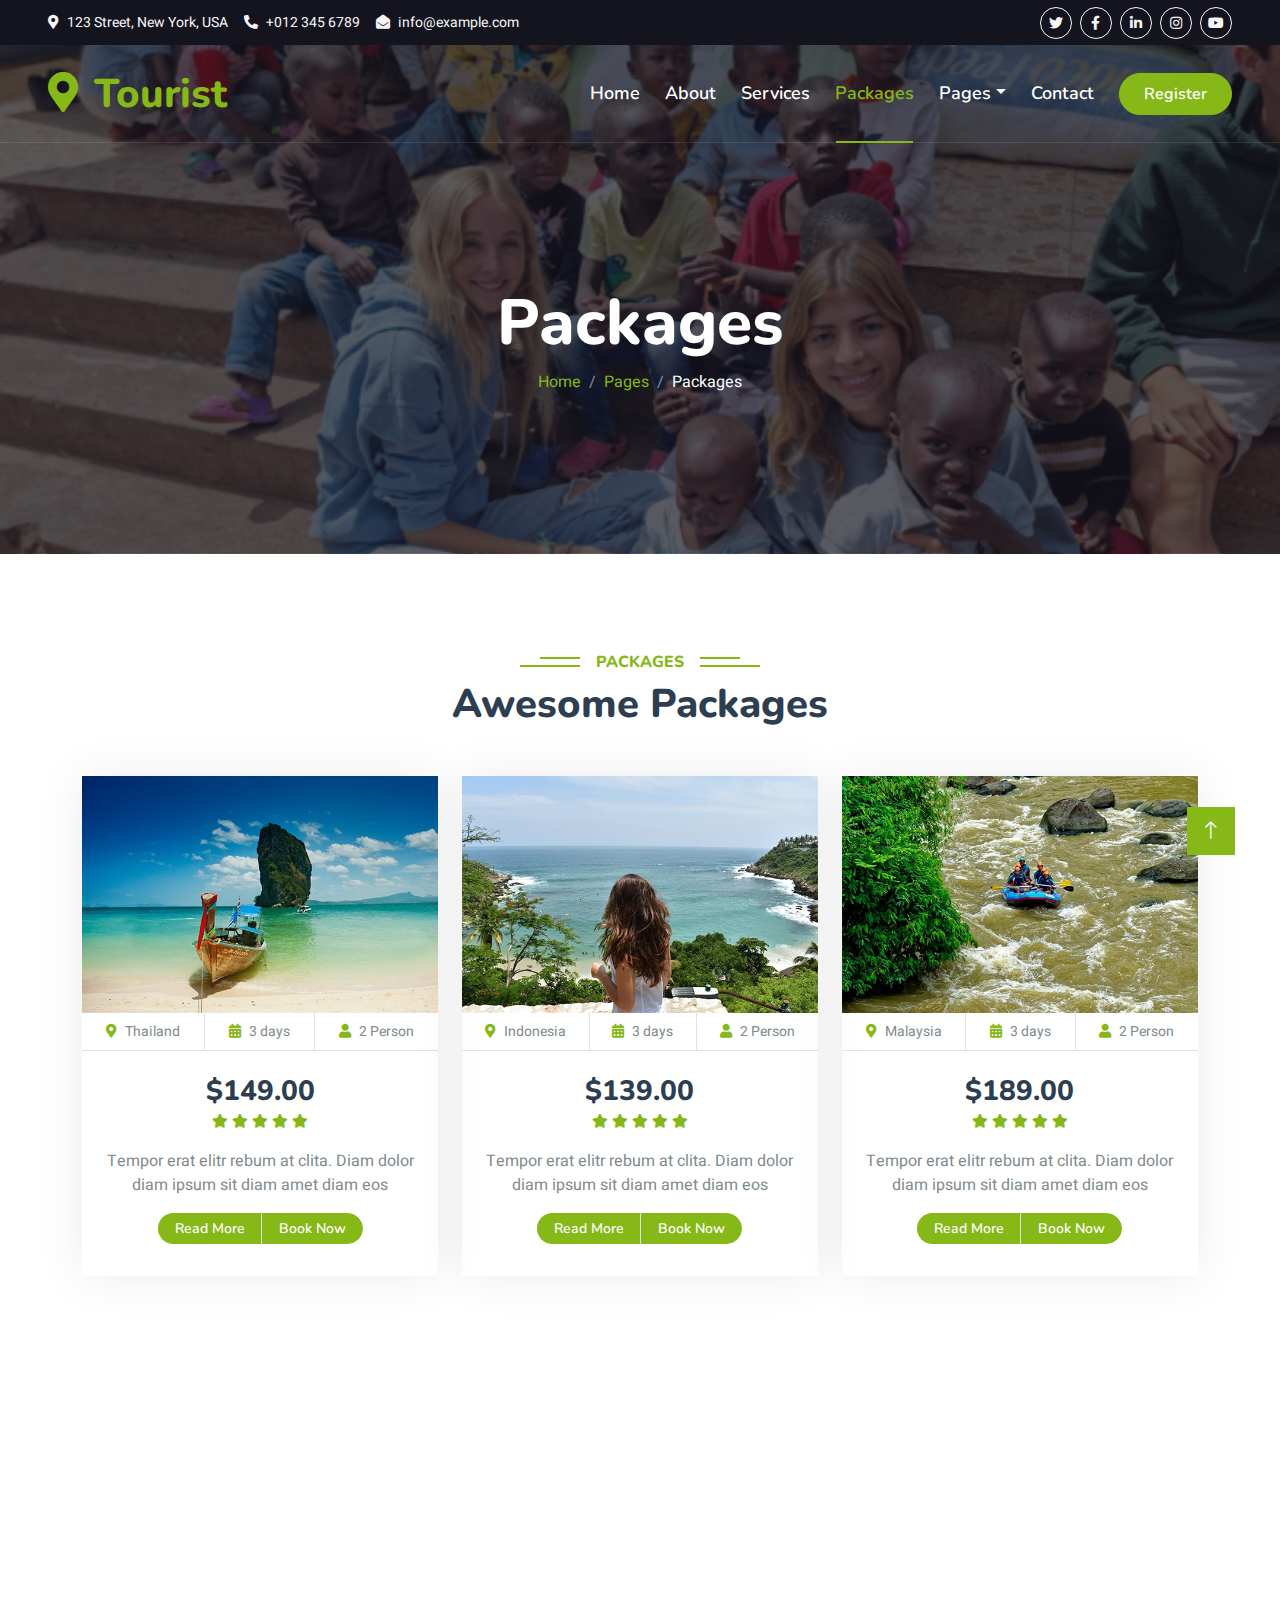
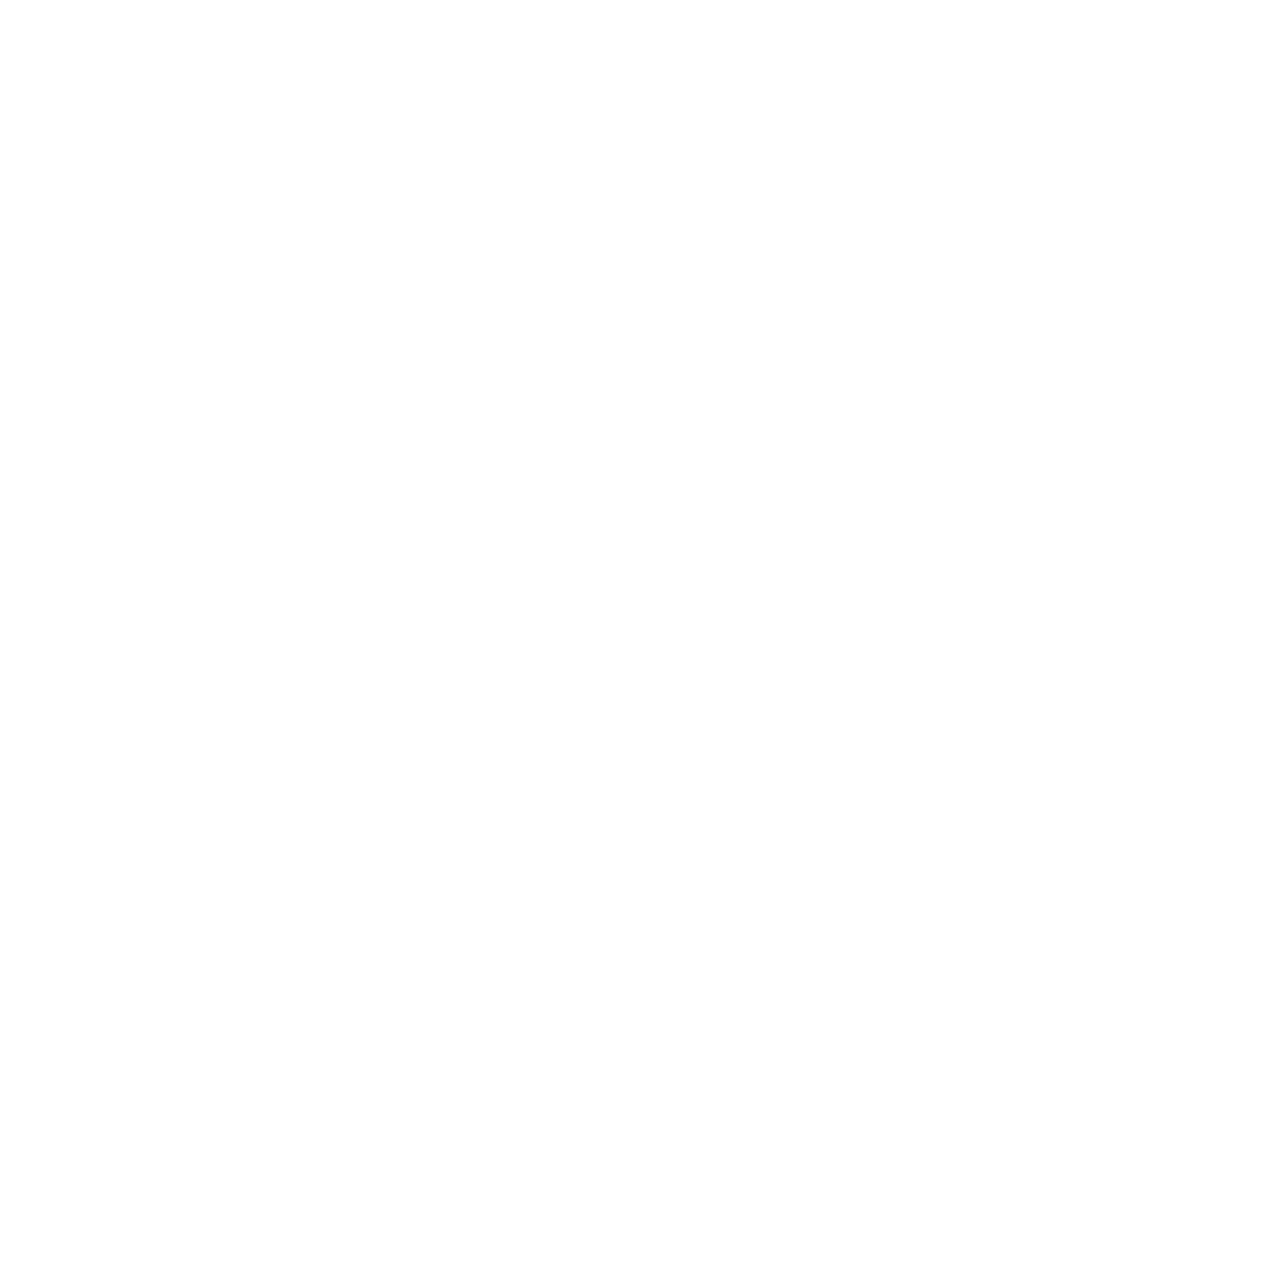
<file: package.html>
<!DOCTYPE html>
<html lang="en">

<head>
    <meta charset="utf-8">
    <title>Tourist - Travel Agency HTML Template</title>
    <meta content="width=device-width, initial-scale=1.0" name="viewport">
    <meta content="" name="keywords">
    <meta content="" name="description">

    <!-- Favicon -->
    <link href="img/favicon.ico" rel="icon">

    <!-- Google Web Fonts -->
    <link rel="preconnect" href="https://fonts.googleapis.com">
    <link rel="preconnect" href="https://fonts.gstatic.com" crossorigin>
    <link href="https://fonts.googleapis.com/css2?family=Heebo:wght@400;500;600&family=Nunito:wght@600;700;800&display=swap" rel="stylesheet">

    <!-- Icon Font Stylesheet -->
    <link href="https://cdnjs.cloudflare.com/ajax/libs/font-awesome/5.10.0/css/all.min.css" rel="stylesheet">
    <link href="https://cdn.jsdelivr.net/npm/bootstrap-icons@1.4.1/font/bootstrap-icons.css" rel="stylesheet">

    <!-- Libraries Stylesheet -->
    <link href="lib/animate/animate.min.css" rel="stylesheet">
    <link href="lib/owlcarousel/assets/owl.carousel.min.css" rel="stylesheet">
    <link href="lib/tempusdominus/css/tempusdominus-bootstrap-4.min.css" rel="stylesheet" />

    <!-- Customized Bootstrap Stylesheet -->
    <link href="css/bootstrap.min.css" rel="stylesheet">

    <!-- Template Stylesheet -->
    <link href="css/style.css" rel="stylesheet">
</head>

<body>
    <!-- Spinner Start -->
    <div id="spinner" class="show bg-white position-fixed translate-middle w-100 vh-100 top-50 start-50 d-flex align-items-center justify-content-center">
        <div class="spinner-border text-primary" style="width: 3rem; height: 3rem;" role="status">
            <span class="sr-only">Loading...</span>
        </div>
    </div>
    <!-- Spinner End -->


    <!-- Topbar Start -->
    <div class="container-fluid bg-dark px-5 d-none d-lg-block">
        <div class="row gx-0">
            <div class="col-lg-8 text-center text-lg-start mb-2 mb-lg-0">
                <div class="d-inline-flex align-items-center" style="height: 45px;">
                    <small class="me-3 text-light"><i class="fa fa-map-marker-alt me-2"></i>123 Street, New York, USA</small>
                    <small class="me-3 text-light"><i class="fa fa-phone-alt me-2"></i>+012 345 6789</small>
                    <small class="text-light"><i class="fa fa-envelope-open me-2"></i>info@example.com</small>
                </div>
            </div>
            <div class="col-lg-4 text-center text-lg-end">
                <div class="d-inline-flex align-items-center" style="height: 45px;">
                    <a class="btn btn-sm btn-outline-light btn-sm-square rounded-circle me-2" href=""><i class="fab fa-twitter fw-normal"></i></a>
                    <a class="btn btn-sm btn-outline-light btn-sm-square rounded-circle me-2" href=""><i class="fab fa-facebook-f fw-normal"></i></a>
                    <a class="btn btn-sm btn-outline-light btn-sm-square rounded-circle me-2" href=""><i class="fab fa-linkedin-in fw-normal"></i></a>
                    <a class="btn btn-sm btn-outline-light btn-sm-square rounded-circle me-2" href=""><i class="fab fa-instagram fw-normal"></i></a>
                    <a class="btn btn-sm btn-outline-light btn-sm-square rounded-circle" href=""><i class="fab fa-youtube fw-normal"></i></a>
                </div>
            </div>
        </div>
    </div>
    <!-- Topbar End -->


    <!-- Navbar & Hero Start -->
    <div class="container-fluid position-relative p-0">
        <nav class="navbar navbar-expand-lg navbar-light px-4 px-lg-5 py-3 py-lg-0">
            <a href="" class="navbar-brand p-0">
                <h1 class="text-primary m-0"><i class="fa fa-map-marker-alt me-3"></i>Tourist</h1>
                <!-- <img src="img/logo.png" alt="Logo"> -->
            </a>
            <button class="navbar-toggler" type="button" data-bs-toggle="collapse" data-bs-target="#navbarCollapse">
                <span class="fa fa-bars"></span>
            </button>
            <div class="collapse navbar-collapse" id="navbarCollapse">
                <div class="navbar-nav ms-auto py-0">
                    <a href="index.html" class="nav-item nav-link">Home</a>
                    <a href="about.html" class="nav-item nav-link">About</a>
                    <a href="service.html" class="nav-item nav-link">Services</a>
                    <a href="package.html" class="nav-item nav-link active">Packages</a>
                    <div class="nav-item dropdown">
                        <a href="#" class="nav-link dropdown-toggle" data-bs-toggle="dropdown">Pages</a>
                        <div class="dropdown-menu m-0">
                            <a href="destination.html" class="dropdown-item">Destination</a>
                            <a href="booking.html" class="dropdown-item">Booking</a>
                            <a href="team.html" class="dropdown-item">Travel Guides</a>
                            <a href="testimonial.html" class="dropdown-item">Testimonial</a>
                            <a href="404.html" class="dropdown-item">404 Page</a>
                        </div>
                    </div>
                    <a href="contact.html" class="nav-item nav-link">Contact</a>
                </div>
                <a href="" class="btn btn-primary rounded-pill py-2 px-4">Register</a>
            </div>
        </nav>

        <div class="container-fluid bg-primary py-5 mb-5 hero-header">
            <div class="container py-5">
                <div class="row justify-content-center py-5">
                    <div class="col-lg-10 pt-lg-5 mt-lg-5 text-center">
                        <h1 class="display-3 text-white animated slideInDown">Packages</h1>
                        <nav aria-label="breadcrumb">
                            <ol class="breadcrumb justify-content-center">
                                <li class="breadcrumb-item"><a href="#">Home</a></li>
                                <li class="breadcrumb-item"><a href="#">Pages</a></li>
                                <li class="breadcrumb-item text-white active" aria-current="page">Packages</li>
                            </ol>
                        </nav>
                    </div>
                </div>
            </div>
        </div>
    </div>
    <!-- Navbar & Hero End -->


    <!-- Package Start -->
    <div class="container-xxl py-5">
        <div class="container">
            <div class="text-center wow fadeInUp" data-wow-delay="0.1s">
                <h6 class="section-title bg-white text-center text-primary px-3">Packages</h6>
                <h1 class="mb-5">Awesome Packages</h1>
            </div>
            <div class="row g-4 justify-content-center">
                <div class="col-lg-4 col-md-6 wow fadeInUp" data-wow-delay="0.1s">
                    <div class="package-item">
                        <div class="overflow-hidden">
                            <img class="img-fluid" src="img/package-1.jpg" alt="">
                        </div>
                        <div class="d-flex border-bottom">
                            <small class="flex-fill text-center border-end py-2"><i class="fa fa-map-marker-alt text-primary me-2"></i>Thailand</small>
                            <small class="flex-fill text-center border-end py-2"><i class="fa fa-calendar-alt text-primary me-2"></i>3 days</small>
                            <small class="flex-fill text-center py-2"><i class="fa fa-user text-primary me-2"></i>2 Person</small>
                        </div>
                        <div class="text-center p-4">
                            <h3 class="mb-0">$149.00</h3>
                            <div class="mb-3">
                                <small class="fa fa-star text-primary"></small>
                                <small class="fa fa-star text-primary"></small>
                                <small class="fa fa-star text-primary"></small>
                                <small class="fa fa-star text-primary"></small>
                                <small class="fa fa-star text-primary"></small>
                            </div>
                            <p>Tempor erat elitr rebum at clita. Diam dolor diam ipsum sit diam amet diam eos</p>
                            <div class="d-flex justify-content-center mb-2">
                                <a href="#" class="btn btn-sm btn-primary px-3 border-end" style="border-radius: 30px 0 0 30px;">Read More</a>
                                <a href="#" class="btn btn-sm btn-primary px-3" style="border-radius: 0 30px 30px 0;">Book Now</a>
                            </div>
                        </div>
                    </div>
                </div>
                <div class="col-lg-4 col-md-6 wow fadeInUp" data-wow-delay="0.3s">
                    <div class="package-item">
                        <div class="overflow-hidden">
                            <img class="img-fluid" src="img/package-2.jpg" alt="">
                        </div>
                        <div class="d-flex border-bottom">
                            <small class="flex-fill text-center border-end py-2"><i class="fa fa-map-marker-alt text-primary me-2"></i>Indonesia</small>
                            <small class="flex-fill text-center border-end py-2"><i class="fa fa-calendar-alt text-primary me-2"></i>3 days</small>
                            <small class="flex-fill text-center py-2"><i class="fa fa-user text-primary me-2"></i>2 Person</small>
                        </div>
                        <div class="text-center p-4">
                            <h3 class="mb-0">$139.00</h3>
                            <div class="mb-3">
                                <small class="fa fa-star text-primary"></small>
                                <small class="fa fa-star text-primary"></small>
                                <small class="fa fa-star text-primary"></small>
                                <small class="fa fa-star text-primary"></small>
                                <small class="fa fa-star text-primary"></small>
                            </div>
                            <p>Tempor erat elitr rebum at clita. Diam dolor diam ipsum sit diam amet diam eos</p>
                            <div class="d-flex justify-content-center mb-2">
                                <a href="#" class="btn btn-sm btn-primary px-3 border-end" style="border-radius: 30px 0 0 30px;">Read More</a>
                                <a href="#" class="btn btn-sm btn-primary px-3" style="border-radius: 0 30px 30px 0;">Book Now</a>
                            </div>
                        </div>
                    </div>
                </div>
                <div class="col-lg-4 col-md-6 wow fadeInUp" data-wow-delay="0.5s">
                    <div class="package-item">
                        <div class="overflow-hidden">
                            <img class="img-fluid" src="img/package-3.jpg" alt="">
                        </div>
                        <div class="d-flex border-bottom">
                            <small class="flex-fill text-center border-end py-2"><i class="fa fa-map-marker-alt text-primary me-2"></i>Malaysia</small>
                            <small class="flex-fill text-center border-end py-2"><i class="fa fa-calendar-alt text-primary me-2"></i>3 days</small>
                            <small class="flex-fill text-center py-2"><i class="fa fa-user text-primary me-2"></i>2 Person</small>
                        </div>
                        <div class="text-center p-4">
                            <h3 class="mb-0">$189.00</h3>
                            <div class="mb-3">
                                <small class="fa fa-star text-primary"></small>
                                <small class="fa fa-star text-primary"></small>
                                <small class="fa fa-star text-primary"></small>
                                <small class="fa fa-star text-primary"></small>
                                <small class="fa fa-star text-primary"></small>
                            </div>
                            <p>Tempor erat elitr rebum at clita. Diam dolor diam ipsum sit diam amet diam eos</p>
                            <div class="d-flex justify-content-center mb-2">
                                <a href="#" class="btn btn-sm btn-primary px-3 border-end" style="border-radius: 30px 0 0 30px;">Read More</a>
                                <a href="#" class="btn btn-sm btn-primary px-3" style="border-radius: 0 30px 30px 0;">Book Now</a>
                            </div>
                        </div>
                    </div>
                </div>
            </div>
        </div>
    </div>
    <!-- Package End -->


    <!-- Booking Start -->
    <div class="container-xxl py-5 wow fadeInUp" data-wow-delay="0.1s">
        <div class="container">
            <div class="booking p-5">
                <div class="row g-5 align-items-center">
                    <div class="col-md-6 text-white">
                        <h6 class="text-white text-uppercase">Booking</h6>
                        <h1 class="text-white mb-4">Online Booking</h1>
                        <p class="mb-4">Tempor erat elitr rebum at clita. Diam dolor diam ipsum sit. Aliqu diam amet diam et eos. Clita erat ipsum et lorem et sit.</p>
                        <p class="mb-4">Tempor erat elitr rebum at clita. Diam dolor diam ipsum sit. Aliqu diam amet diam et eos. Clita erat ipsum et lorem et sit, sed stet lorem sit clita duo justo magna dolore erat amet</p>
                        <a class="btn btn-outline-light py-3 px-5 mt-2" href="">Read More</a>
                    </div>
                    <div class="col-md-6">
                        <h1 class="text-white mb-4">Book A Tour</h1>
                        <form>
                            <div class="row g-3">
                                <div class="col-md-6">
                                    <div class="form-floating">
                                        <input type="text" class="form-control bg-transparent" id="name" placeholder="Your Name">
                                        <label for="name">Your Name</label>
                                    </div>
                                </div>
                                <div class="col-md-6">
                                    <div class="form-floating">
                                        <input type="email" class="form-control bg-transparent" id="email" placeholder="Your Email">
                                        <label for="email">Your Email</label>
                                    </div>
                                </div>
                                <div class="col-md-6">
                                    <div class="form-floating date" id="date3" data-target-input="nearest">
                                        <input type="text" class="form-control bg-transparent datetimepicker-input" id="datetime" placeholder="Date & Time" data-target="#date3" data-toggle="datetimepicker" />
                                        <label for="datetime">Date & Time</label>
                                    </div>
                                </div>
                                <div class="col-md-6">
                                    <div class="form-floating">
                                        <select class="form-select bg-transparent" id="select1">
                                            <option value="1">Destination 1</option>
                                            <option value="2">Destination 2</option>
                                            <option value="3">Destination 3</option>
                                        </select>
                                        <label for="select1">Destination</label>
                                    </div>
                                </div>
                                <div class="col-12">
                                    <div class="form-floating">
                                        <textarea class="form-control bg-transparent" placeholder="Special Request" id="message" style="height: 100px"></textarea>
                                        <label for="message">Special Request</label>
                                    </div>
                                </div>
                                <div class="col-12">
                                    <button class="btn btn-outline-light w-100 py-3" type="submit">Book Now</button>
                                </div>
                            </div>
                        </form>
                    </div>
                </div>
            </div>
        </div>
    </div>
    <!-- Booking Start -->


    <!-- Process Start -->
    <div class="container-xxl py-5">
        <div class="container">
            <div class="text-center pb-4 wow fadeInUp" data-wow-delay="0.1s">
                <h6 class="section-title bg-white text-center text-primary px-3">Process</h6>
                <h1 class="mb-5">3 Easy Steps</h1>
            </div>
            <div class="row gy-5 gx-4 justify-content-center">
                <div class="col-lg-4 col-sm-6 text-center pt-4 wow fadeInUp" data-wow-delay="0.1s">
                    <div class="position-relative border border-primary pt-5 pb-4 px-4">
                        <div class="d-inline-flex align-items-center justify-content-center bg-primary rounded-circle position-absolute top-0 start-50 translate-middle shadow" style="width: 100px; height: 100px;">
                            <i class="fa fa-globe fa-3x text-white"></i>
                        </div>
                        <h5 class="mt-4">Choose A Destination</h5>
                        <hr class="w-25 mx-auto bg-primary mb-1">
                        <hr class="w-50 mx-auto bg-primary mt-0">
                        <p class="mb-0">Tempor erat elitr rebum clita dolor diam ipsum sit diam amet diam eos erat ipsum et lorem et sit sed stet lorem sit</p>
                    </div>
                </div>
                <div class="col-lg-4 col-sm-6 text-center pt-4 wow fadeInUp" data-wow-delay="0.3s">
                    <div class="position-relative border border-primary pt-5 pb-4 px-4">
                        <div class="d-inline-flex align-items-center justify-content-center bg-primary rounded-circle position-absolute top-0 start-50 translate-middle shadow" style="width: 100px; height: 100px;">
                            <i class="fa fa-dollar-sign fa-3x text-white"></i>
                        </div>
                        <h5 class="mt-4">Pay Online</h5>
                        <hr class="w-25 mx-auto bg-primary mb-1">
                        <hr class="w-50 mx-auto bg-primary mt-0">
                        <p class="mb-0">Tempor erat elitr rebum clita dolor diam ipsum sit diam amet diam eos erat ipsum et lorem et sit sed stet lorem sit</p>
                    </div>
                </div>
                <div class="col-lg-4 col-sm-6 text-center pt-4 wow fadeInUp" data-wow-delay="0.5s">
                    <div class="position-relative border border-primary pt-5 pb-4 px-4">
                        <div class="d-inline-flex align-items-center justify-content-center bg-primary rounded-circle position-absolute top-0 start-50 translate-middle shadow" style="width: 100px; height: 100px;">
                            <i class="fa fa-plane fa-3x text-white"></i>
                        </div>
                        <h5 class="mt-4">Fly Today</h5>
                        <hr class="w-25 mx-auto bg-primary mb-1">
                        <hr class="w-50 mx-auto bg-primary mt-0">
                        <p class="mb-0">Tempor erat elitr rebum clita dolor diam ipsum sit diam amet diam eos erat ipsum et lorem et sit sed stet lorem sit</p>
                    </div>
                </div>
            </div>
        </div>
    </div>
    <!-- Process Start -->
        

    <!-- Footer Start -->
    <div class="container-fluid bg-dark text-light footer pt-5 mt-5 wow fadeIn" data-wow-delay="0.1s">
        <div class="container py-5">
            <div class="row g-5">
                <div class="col-lg-3 col-md-6">
                    <h4 class="text-white mb-3">Company</h4>
                    <a class="btn btn-link" href="">About Us</a>
                    <a class="btn btn-link" href="">Contact Us</a>
                    <a class="btn btn-link" href="">Privacy Policy</a>
                    <a class="btn btn-link" href="">Terms & Condition</a>
                    <a class="btn btn-link" href="">FAQs & Help</a>
                </div>
                <div class="col-lg-3 col-md-6">
                    <h4 class="text-white mb-3">Contact</h4>
                    <p class="mb-2"><i class="fa fa-map-marker-alt me-3"></i>123 Street, New York, USA</p>
                    <p class="mb-2"><i class="fa fa-phone-alt me-3"></i>+012 345 67890</p>
                    <p class="mb-2"><i class="fa fa-envelope me-3"></i>info@example.com</p>
                    <div class="d-flex pt-2">
                        <a class="btn btn-outline-light btn-social" href=""><i class="fab fa-twitter"></i></a>
                        <a class="btn btn-outline-light btn-social" href=""><i class="fab fa-facebook-f"></i></a>
                        <a class="btn btn-outline-light btn-social" href=""><i class="fab fa-youtube"></i></a>
                        <a class="btn btn-outline-light btn-social" href=""><i class="fab fa-linkedin-in"></i></a>
                    </div>
                </div>
                <div class="col-lg-3 col-md-6">
                    <h4 class="text-white mb-3">Gallery</h4>
                    <div class="row g-2 pt-2">
                        <div class="col-4">
                            <img class="img-fluid bg-light p-1" src="img/package-1.jpg" alt="">
                        </div>
                        <div class="col-4">
                            <img class="img-fluid bg-light p-1" src="img/package-2.jpg" alt="">
                        </div>
                        <div class="col-4">
                            <img class="img-fluid bg-light p-1" src="img/package-3.jpg" alt="">
                        </div>
                        <div class="col-4">
                            <img class="img-fluid bg-light p-1" src="img/package-2.jpg" alt="">
                        </div>
                        <div class="col-4">
                            <img class="img-fluid bg-light p-1" src="img/package-3.jpg" alt="">
                        </div>
                        <div class="col-4">
                            <img class="img-fluid bg-light p-1" src="img/package-1.jpg" alt="">
                        </div>
                    </div>
                </div>
                <div class="col-lg-3 col-md-6">
                    <h4 class="text-white mb-3">Newsletter</h4>
                    <p>Dolor amet sit justo amet elitr clita ipsum elitr est.</p>
                    <div class="position-relative mx-auto" style="max-width: 400px;">
                        <input class="form-control border-primary w-100 py-3 ps-4 pe-5" type="text" placeholder="Your email">
                        <button type="button" class="btn btn-primary py-2 position-absolute top-0 end-0 mt-2 me-2">SignUp</button>
                    </div>
                </div>
            </div>
        </div>
        <div class="container">
            <div class="copyright">
                <div class="row">
                    <div class="col-md-6 text-center text-md-start mb-3 mb-md-0">
                        &copy; <a class="border-bottom" href="#">Your Site Name</a>, All Right Reserved.

                        <!--/*** This template is free as long as you keep the footer author’s credit link/attribution link/backlink. If you'd like to use the template without the footer author’s credit link/attribution link/backlink, you can purchase the Credit Removal License from "https://htmlcodex.com/credit-removal". Thank you for your support. ***/-->
                        Designed By <a class="border-bottom" href="https://htmlcodex.com">HTML Codex</a>
                    </div>
                    <div class="col-md-6 text-center text-md-end">
                        <div class="footer-menu">
                            <a href="">Home</a>
                            <a href="">Cookies</a>
                            <a href="">Help</a>
                            <a href="">FQAs</a>
                        </div>
                    </div>
                </div>
            </div>
        </div>
    </div>
    <!-- Footer End -->


    <!-- Back to Top -->
    <a href="#" class="btn btn-lg btn-primary btn-lg-square back-to-top"><i class="bi bi-arrow-up"></i></a>


    <!-- JavaScript Libraries -->
    <script src="https://code.jquery.com/jquery-3.4.1.min.js"></script>
    <script src="https://cdn.jsdelivr.net/npm/bootstrap@5.0.0/dist/js/bootstrap.bundle.min.js"></script>
    <script src="lib/wow/wow.min.js"></script>
    <script src="lib/easing/easing.min.js"></script>
    <script src="lib/waypoints/waypoints.min.js"></script>
    <script src="lib/owlcarousel/owl.carousel.min.js"></script>
    <script src="lib/tempusdominus/js/moment.min.js"></script>
    <script src="lib/tempusdominus/js/moment-timezone.min.js"></script>
    <script src="lib/tempusdominus/js/tempusdominus-bootstrap-4.min.js"></script>

    <!-- Template Javascript -->
    <script src="js/main.js"></script>
</body>

</html>
</file>
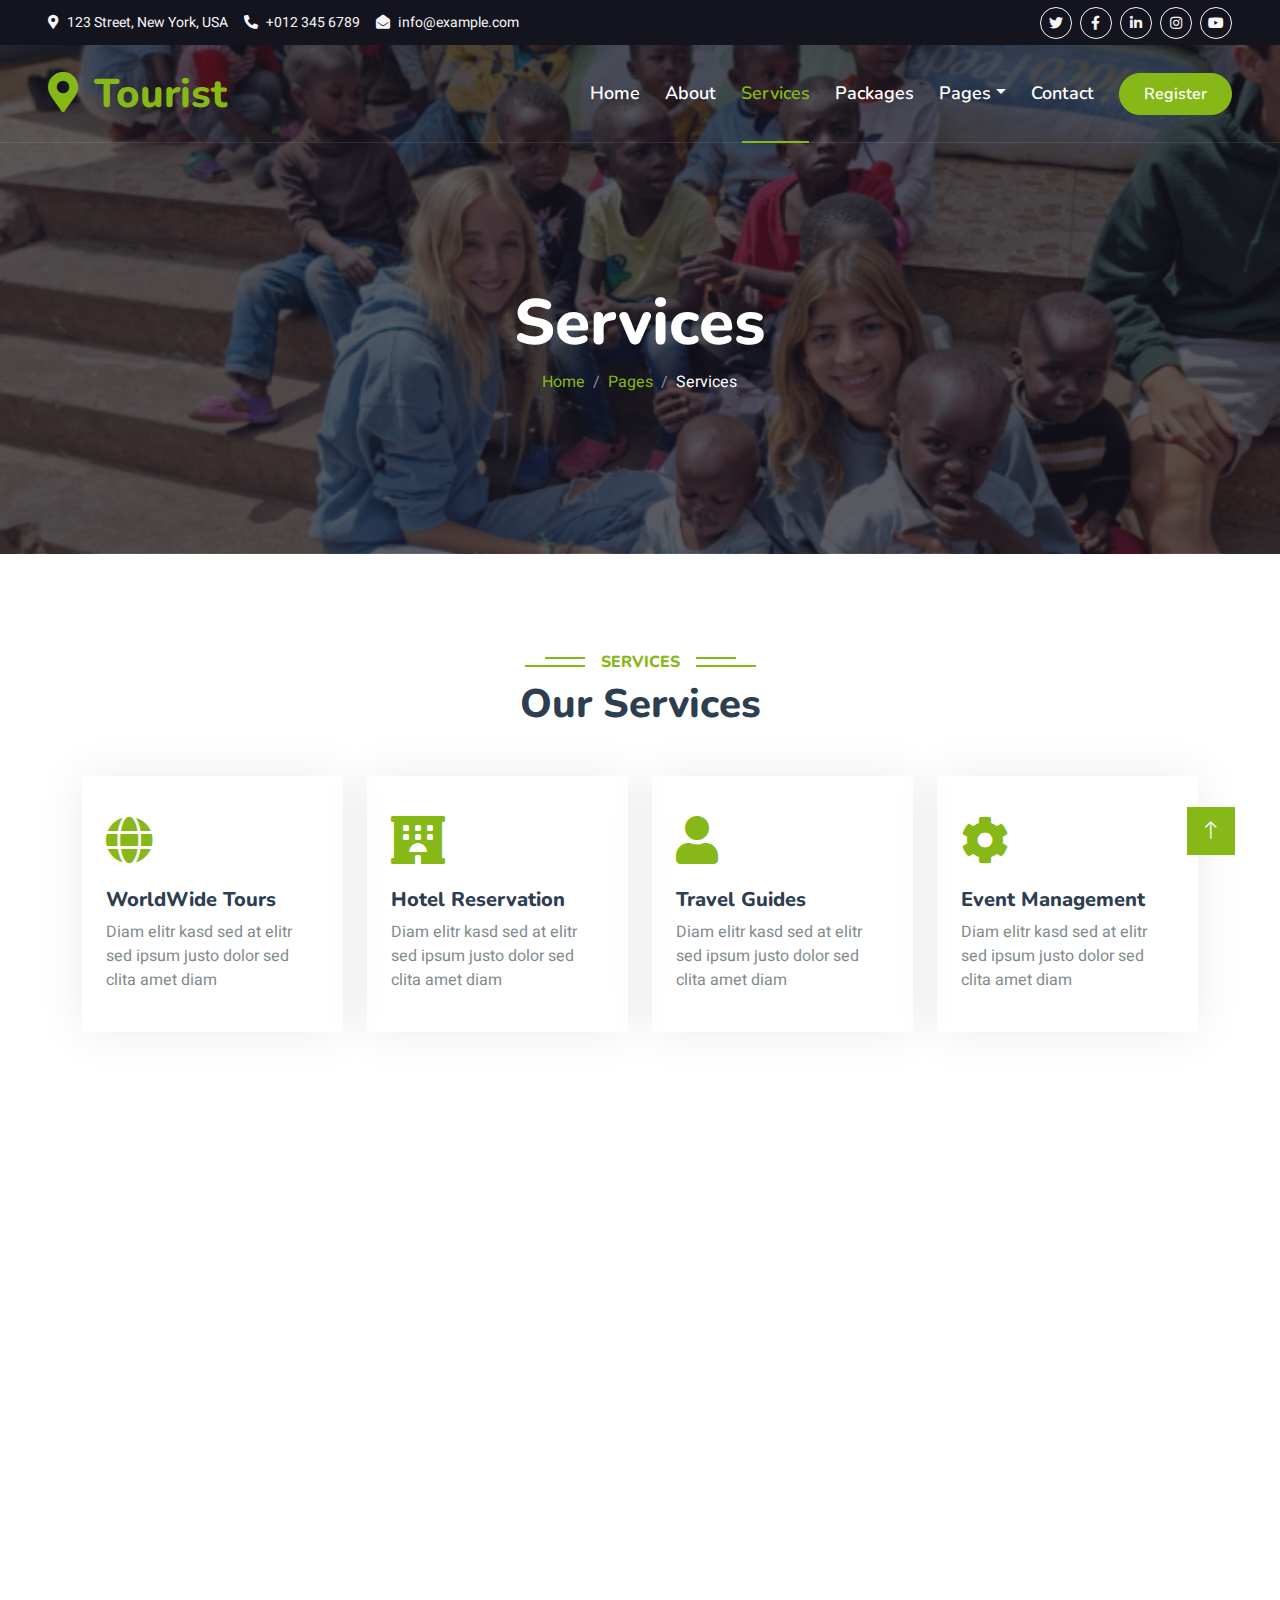
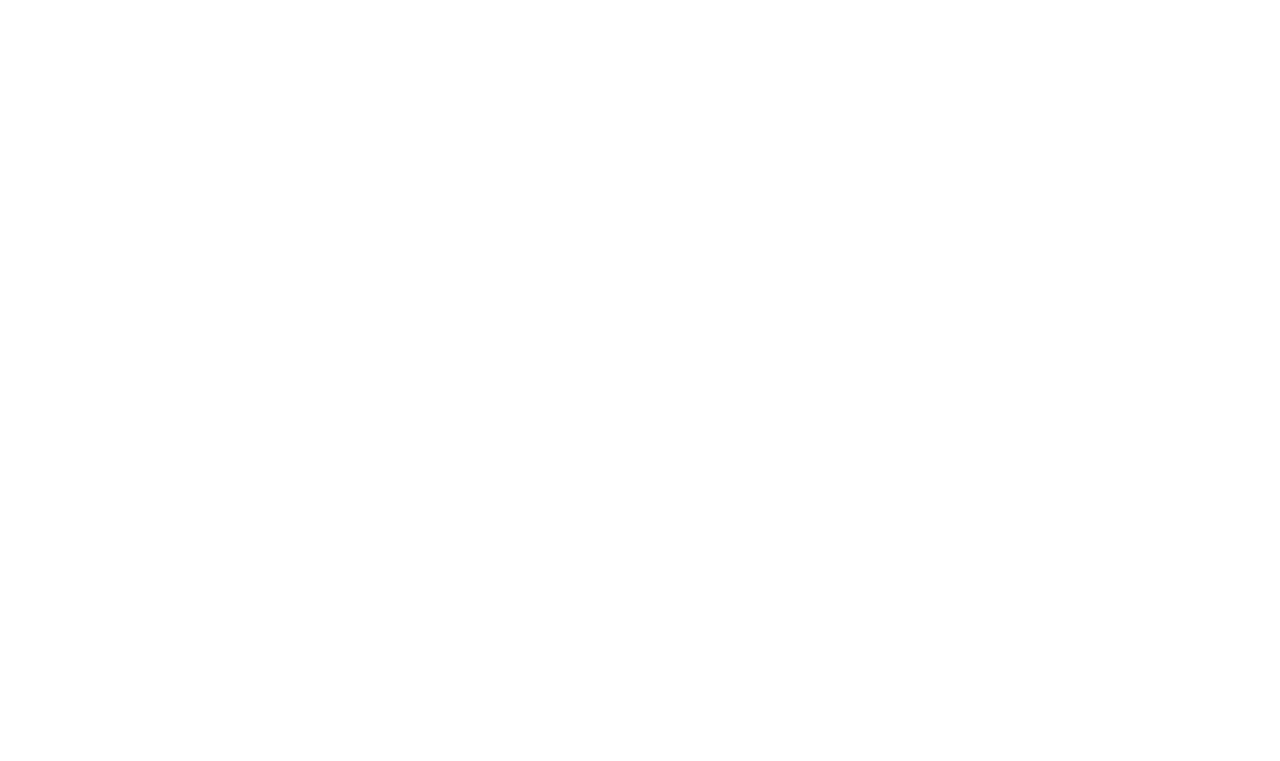
<file: service.html>
<!DOCTYPE html>
<html lang="en">

<head>
    <meta charset="utf-8">
    <title>Tourist - Travel Agency HTML Template</title>
    <meta content="width=device-width, initial-scale=1.0" name="viewport">
    <meta content="" name="keywords">
    <meta content="" name="description">

    <!-- Favicon -->
    <link href="img/favicon.ico" rel="icon">

    <!-- Google Web Fonts -->
    <link rel="preconnect" href="https://fonts.googleapis.com">
    <link rel="preconnect" href="https://fonts.gstatic.com" crossorigin>
    <link href="https://fonts.googleapis.com/css2?family=Heebo:wght@400;500;600&family=Nunito:wght@600;700;800&display=swap" rel="stylesheet">

    <!-- Icon Font Stylesheet -->
    <link href="https://cdnjs.cloudflare.com/ajax/libs/font-awesome/5.10.0/css/all.min.css" rel="stylesheet">
    <link href="https://cdn.jsdelivr.net/npm/bootstrap-icons@1.4.1/font/bootstrap-icons.css" rel="stylesheet">

    <!-- Libraries Stylesheet -->
    <link href="lib/animate/animate.min.css" rel="stylesheet">
    <link href="lib/owlcarousel/assets/owl.carousel.min.css" rel="stylesheet">
    <link href="lib/tempusdominus/css/tempusdominus-bootstrap-4.min.css" rel="stylesheet" />

    <!-- Customized Bootstrap Stylesheet -->
    <link href="css/bootstrap.min.css" rel="stylesheet">

    <!-- Template Stylesheet -->
    <link href="css/style.css" rel="stylesheet">
</head>

<body>
    <!-- Spinner Start -->
    <div id="spinner" class="show bg-white position-fixed translate-middle w-100 vh-100 top-50 start-50 d-flex align-items-center justify-content-center">
        <div class="spinner-border text-primary" style="width: 3rem; height: 3rem;" role="status">
            <span class="sr-only">Loading...</span>
        </div>
    </div>
    <!-- Spinner End -->


    <!-- Topbar Start -->
    <div class="container-fluid bg-dark px-5 d-none d-lg-block">
        <div class="row gx-0">
            <div class="col-lg-8 text-center text-lg-start mb-2 mb-lg-0">
                <div class="d-inline-flex align-items-center" style="height: 45px;">
                    <small class="me-3 text-light"><i class="fa fa-map-marker-alt me-2"></i>123 Street, New York, USA</small>
                    <small class="me-3 text-light"><i class="fa fa-phone-alt me-2"></i>+012 345 6789</small>
                    <small class="text-light"><i class="fa fa-envelope-open me-2"></i>info@example.com</small>
                </div>
            </div>
            <div class="col-lg-4 text-center text-lg-end">
                <div class="d-inline-flex align-items-center" style="height: 45px;">
                    <a class="btn btn-sm btn-outline-light btn-sm-square rounded-circle me-2" href=""><i class="fab fa-twitter fw-normal"></i></a>
                    <a class="btn btn-sm btn-outline-light btn-sm-square rounded-circle me-2" href=""><i class="fab fa-facebook-f fw-normal"></i></a>
                    <a class="btn btn-sm btn-outline-light btn-sm-square rounded-circle me-2" href=""><i class="fab fa-linkedin-in fw-normal"></i></a>
                    <a class="btn btn-sm btn-outline-light btn-sm-square rounded-circle me-2" href=""><i class="fab fa-instagram fw-normal"></i></a>
                    <a class="btn btn-sm btn-outline-light btn-sm-square rounded-circle" href=""><i class="fab fa-youtube fw-normal"></i></a>
                </div>
            </div>
        </div>
    </div>
    <!-- Topbar End -->


    <!-- Navbar & Hero Start -->
    <div class="container-fluid position-relative p-0">
        <nav class="navbar navbar-expand-lg navbar-light px-4 px-lg-5 py-3 py-lg-0">
            <a href="" class="navbar-brand p-0">
                <h1 class="text-primary m-0"><i class="fa fa-map-marker-alt me-3"></i>Tourist</h1>
                <!-- <img src="img/logo.png" alt="Logo"> -->
            </a>
            <button class="navbar-toggler" type="button" data-bs-toggle="collapse" data-bs-target="#navbarCollapse">
                <span class="fa fa-bars"></span>
            </button>
            <div class="collapse navbar-collapse" id="navbarCollapse">
                <div class="navbar-nav ms-auto py-0">
                    <a href="index.html" class="nav-item nav-link">Home</a>
                    <a href="about.html" class="nav-item nav-link">About</a>
                    <a href="service.html" class="nav-item nav-link active">Services</a>
                    <a href="package.html" class="nav-item nav-link">Packages</a>
                    <div class="nav-item dropdown">
                        <a href="#" class="nav-link dropdown-toggle" data-bs-toggle="dropdown">Pages</a>
                        <div class="dropdown-menu m-0">
                            <a href="destination.html" class="dropdown-item">Destination</a>
                            <a href="booking.html" class="dropdown-item">Booking</a>
                            <a href="team.html" class="dropdown-item">Travel Guides</a>
                            <a href="testimonial.html" class="dropdown-item">Testimonial</a>
                            <a href="404.html" class="dropdown-item">404 Page</a>
                        </div>
                    </div>
                    <a href="contact.html" class="nav-item nav-link">Contact</a>
                </div>
                <a href="" class="btn btn-primary rounded-pill py-2 px-4">Register</a>
            </div>
        </nav>

        <div class="container-fluid bg-primary py-5 mb-5 hero-header">
            <div class="container py-5">
                <div class="row justify-content-center py-5">
                    <div class="col-lg-10 pt-lg-5 mt-lg-5 text-center">
                        <h1 class="display-3 text-white animated slideInDown">Services</h1>
                        <nav aria-label="breadcrumb">
                            <ol class="breadcrumb justify-content-center">
                                <li class="breadcrumb-item"><a href="#">Home</a></li>
                                <li class="breadcrumb-item"><a href="#">Pages</a></li>
                                <li class="breadcrumb-item text-white active" aria-current="page">Services</li>
                            </ol>
                        </nav>
                    </div>
                </div>
            </div>
        </div>
    </div>
    <!-- Navbar & Hero End -->


    <!-- Service Start -->
    <div class="container-xxl py-5">
        <div class="container">
            <div class="text-center wow fadeInUp" data-wow-delay="0.1s">
                <h6 class="section-title bg-white text-center text-primary px-3">Services</h6>
                <h1 class="mb-5">Our Services</h1>
            </div>
            <div class="row g-4">
                <div class="col-lg-3 col-sm-6 wow fadeInUp" data-wow-delay="0.1s">
                    <div class="service-item rounded pt-3">
                        <div class="p-4">
                            <i class="fa fa-3x fa-globe text-primary mb-4"></i>
                            <h5>WorldWide Tours</h5>
                            <p>Diam elitr kasd sed at elitr sed ipsum justo dolor sed clita amet diam</p>
                        </div>
                    </div>
                </div>
                <div class="col-lg-3 col-sm-6 wow fadeInUp" data-wow-delay="0.3s">
                    <div class="service-item rounded pt-3">
                        <div class="p-4">
                            <i class="fa fa-3x fa-hotel text-primary mb-4"></i>
                            <h5>Hotel Reservation</h5>
                            <p>Diam elitr kasd sed at elitr sed ipsum justo dolor sed clita amet diam</p>
                        </div>
                    </div>
                </div>
                <div class="col-lg-3 col-sm-6 wow fadeInUp" data-wow-delay="0.5s">
                    <div class="service-item rounded pt-3">
                        <div class="p-4">
                            <i class="fa fa-3x fa-user text-primary mb-4"></i>
                            <h5>Travel Guides</h5>
                            <p>Diam elitr kasd sed at elitr sed ipsum justo dolor sed clita amet diam</p>
                        </div>
                    </div>
                </div>
                <div class="col-lg-3 col-sm-6 wow fadeInUp" data-wow-delay="0.7s">
                    <div class="service-item rounded pt-3">
                        <div class="p-4">
                            <i class="fa fa-3x fa-cog text-primary mb-4"></i>
                            <h5>Event Management</h5>
                            <p>Diam elitr kasd sed at elitr sed ipsum justo dolor sed clita amet diam</p>
                        </div>
                    </div>
                </div>
                <div class="col-lg-3 col-sm-6 wow fadeInUp" data-wow-delay="0.1s">
                    <div class="service-item rounded pt-3">
                        <div class="p-4">
                            <i class="fa fa-3x fa-globe text-primary mb-4"></i>
                            <h5>WorldWide Tours</h5>
                            <p>Diam elitr kasd sed at elitr sed ipsum justo dolor sed clita amet diam</p>
                        </div>
                    </div>
                </div>
                <div class="col-lg-3 col-sm-6 wow fadeInUp" data-wow-delay="0.3s">
                    <div class="service-item rounded pt-3">
                        <div class="p-4">
                            <i class="fa fa-3x fa-hotel text-primary mb-4"></i>
                            <h5>Hotel Reservation</h5>
                            <p>Diam elitr kasd sed at elitr sed ipsum justo dolor sed clita amet diam</p>
                        </div>
                    </div>
                </div>
                <div class="col-lg-3 col-sm-6 wow fadeInUp" data-wow-delay="0.5s">
                    <div class="service-item rounded pt-3">
                        <div class="p-4">
                            <i class="fa fa-3x fa-user text-primary mb-4"></i>
                            <h5>Travel Guides</h5>
                            <p>Diam elitr kasd sed at elitr sed ipsum justo dolor sed clita amet diam</p>
                        </div>
                    </div>
                </div>
                <div class="col-lg-3 col-sm-6 wow fadeInUp" data-wow-delay="0.7s">
                    <div class="service-item rounded pt-3">
                        <div class="p-4">
                            <i class="fa fa-3x fa-cog text-primary mb-4"></i>
                            <h5>Event Management</h5>
                            <p>Diam elitr kasd sed at elitr sed ipsum justo dolor sed clita amet diam</p>
                        </div>
                    </div>
                </div>
            </div>
        </div>
    </div>
    <!-- Service End -->


    <!-- Testimonial Start -->
    <div class="container-xxl py-5 wow fadeInUp" data-wow-delay="0.1s">
        <div class="container">
            <div class="text-center">
                <h6 class="section-title bg-white text-center text-primary px-3">Testimonial</h6>
                <h1 class="mb-5">Our Clients Say!!!</h1>
            </div>
            <div class="owl-carousel testimonial-carousel position-relative">
                <div class="testimonial-item bg-white text-center border p-4">
                    <img class="bg-white rounded-circle shadow p-1 mx-auto mb-3" src="img/testimonial-1.jpg" style="width: 80px; height: 80px;">
                    <h5 class="mb-0">John Doe</h5>
                    <p>New York, USA</p>
                    <p class="mb-0">Tempor erat elitr rebum at clita. Diam dolor diam ipsum sit diam amet diam et eos. Clita erat ipsum et lorem et sit.</p>
                </div>
                <div class="testimonial-item bg-white text-center border p-4">
                    <img class="bg-white rounded-circle shadow p-1 mx-auto mb-3" src="img/testimonial-2.jpg" style="width: 80px; height: 80px;">
                    <h5 class="mb-0">John Doe</h5>
                    <p>New York, USA</p>
                    <p class="mt-2 mb-0">Tempor erat elitr rebum at clita. Diam dolor diam ipsum sit diam amet diam et eos. Clita erat ipsum et lorem et sit.</p>
                </div>
                <div class="testimonial-item bg-white text-center border p-4">
                    <img class="bg-white rounded-circle shadow p-1 mx-auto mb-3" src="img/testimonial-3.jpg" style="width: 80px; height: 80px;">
                    <h5 class="mb-0">John Doe</h5>
                    <p>New York, USA</p>
                    <p class="mt-2 mb-0">Tempor erat elitr rebum at clita. Diam dolor diam ipsum sit diam amet diam et eos. Clita erat ipsum et lorem et sit.</p>
                </div>
                <div class="testimonial-item bg-white text-center border p-4">
                    <img class="bg-white rounded-circle shadow p-1 mx-auto mb-3" src="img/testimonial-4.jpg" style="width: 80px; height: 80px;">
                    <h5 class="mb-0">John Doe</h5>
                    <p>New York, USA</p>
                    <p class="mt-2 mb-0">Tempor erat elitr rebum at clita. Diam dolor diam ipsum sit diam amet diam et eos. Clita erat ipsum et lorem et sit.</p>
                </div>
            </div>
        </div>
    </div>
    <!-- Testimonial End -->
        

    <!-- Footer Start -->
    <div class="container-fluid bg-dark text-light footer pt-5 mt-5 wow fadeIn" data-wow-delay="0.1s">
        <div class="container py-5">
            <div class="row g-5">
                <div class="col-lg-3 col-md-6">
                    <h4 class="text-white mb-3">Company</h4>
                    <a class="btn btn-link" href="">About Us</a>
                    <a class="btn btn-link" href="">Contact Us</a>
                    <a class="btn btn-link" href="">Privacy Policy</a>
                    <a class="btn btn-link" href="">Terms & Condition</a>
                    <a class="btn btn-link" href="">FAQs & Help</a>
                </div>
                <div class="col-lg-3 col-md-6">
                    <h4 class="text-white mb-3">Contact</h4>
                    <p class="mb-2"><i class="fa fa-map-marker-alt me-3"></i>123 Street, New York, USA</p>
                    <p class="mb-2"><i class="fa fa-phone-alt me-3"></i>+012 345 67890</p>
                    <p class="mb-2"><i class="fa fa-envelope me-3"></i>info@example.com</p>
                    <div class="d-flex pt-2">
                        <a class="btn btn-outline-light btn-social" href=""><i class="fab fa-twitter"></i></a>
                        <a class="btn btn-outline-light btn-social" href=""><i class="fab fa-facebook-f"></i></a>
                        <a class="btn btn-outline-light btn-social" href=""><i class="fab fa-youtube"></i></a>
                        <a class="btn btn-outline-light btn-social" href=""><i class="fab fa-linkedin-in"></i></a>
                    </div>
                </div>
                <div class="col-lg-3 col-md-6">
                    <h4 class="text-white mb-3">Gallery</h4>
                    <div class="row g-2 pt-2">
                        <div class="col-4">
                            <img class="img-fluid bg-light p-1" src="img/package-1.jpg" alt="">
                        </div>
                        <div class="col-4">
                            <img class="img-fluid bg-light p-1" src="img/package-2.jpg" alt="">
                        </div>
                        <div class="col-4">
                            <img class="img-fluid bg-light p-1" src="img/package-3.jpg" alt="">
                        </div>
                        <div class="col-4">
                            <img class="img-fluid bg-light p-1" src="img/package-2.jpg" alt="">
                        </div>
                        <div class="col-4">
                            <img class="img-fluid bg-light p-1" src="img/package-3.jpg" alt="">
                        </div>
                        <div class="col-4">
                            <img class="img-fluid bg-light p-1" src="img/package-1.jpg" alt="">
                        </div>
                    </div>
                </div>
                <div class="col-lg-3 col-md-6">
                    <h4 class="text-white mb-3">Newsletter</h4>
                    <p>Dolor amet sit justo amet elitr clita ipsum elitr est.</p>
                    <div class="position-relative mx-auto" style="max-width: 400px;">
                        <input class="form-control border-primary w-100 py-3 ps-4 pe-5" type="text" placeholder="Your email">
                        <button type="button" class="btn btn-primary py-2 position-absolute top-0 end-0 mt-2 me-2">SignUp</button>
                    </div>
                </div>
            </div>
        </div>
        <div class="container">
            <div class="copyright">
                <div class="row">
                    <div class="col-md-6 text-center text-md-start mb-3 mb-md-0">
                        &copy; <a class="border-bottom" href="#">Your Site Name</a>, All Right Reserved.

                        <!--/*** This template is free as long as you keep the footer author’s credit link/attribution link/backlink. If you'd like to use the template without the footer author’s credit link/attribution link/backlink, you can purchase the Credit Removal License from "https://htmlcodex.com/credit-removal". Thank you for your support. ***/-->
                        Designed By <a class="border-bottom" href="https://htmlcodex.com">HTML Codex</a>
                    </div>
                    <div class="col-md-6 text-center text-md-end">
                        <div class="footer-menu">
                            <a href="">Home</a>
                            <a href="">Cookies</a>
                            <a href="">Help</a>
                            <a href="">FQAs</a>
                        </div>
                    </div>
                </div>
            </div>
        </div>
    </div>
    <!-- Footer End -->


    <!-- Back to Top -->
    <a href="#" class="btn btn-lg btn-primary btn-lg-square back-to-top"><i class="bi bi-arrow-up"></i></a>


    <!-- JavaScript Libraries -->
    <script src="https://code.jquery.com/jquery-3.4.1.min.js"></script>
    <script src="https://cdn.jsdelivr.net/npm/bootstrap@5.0.0/dist/js/bootstrap.bundle.min.js"></script>
    <script src="lib/wow/wow.min.js"></script>
    <script src="lib/easing/easing.min.js"></script>
    <script src="lib/waypoints/waypoints.min.js"></script>
    <script src="lib/owlcarousel/owl.carousel.min.js"></script>
    <script src="lib/tempusdominus/js/moment.min.js"></script>
    <script src="lib/tempusdominus/js/moment-timezone.min.js"></script>
    <script src="lib/tempusdominus/js/tempusdominus-bootstrap-4.min.js"></script>

    <!-- Template Javascript -->
    <script src="js/main.js"></script>
</body>

</html>
</file>
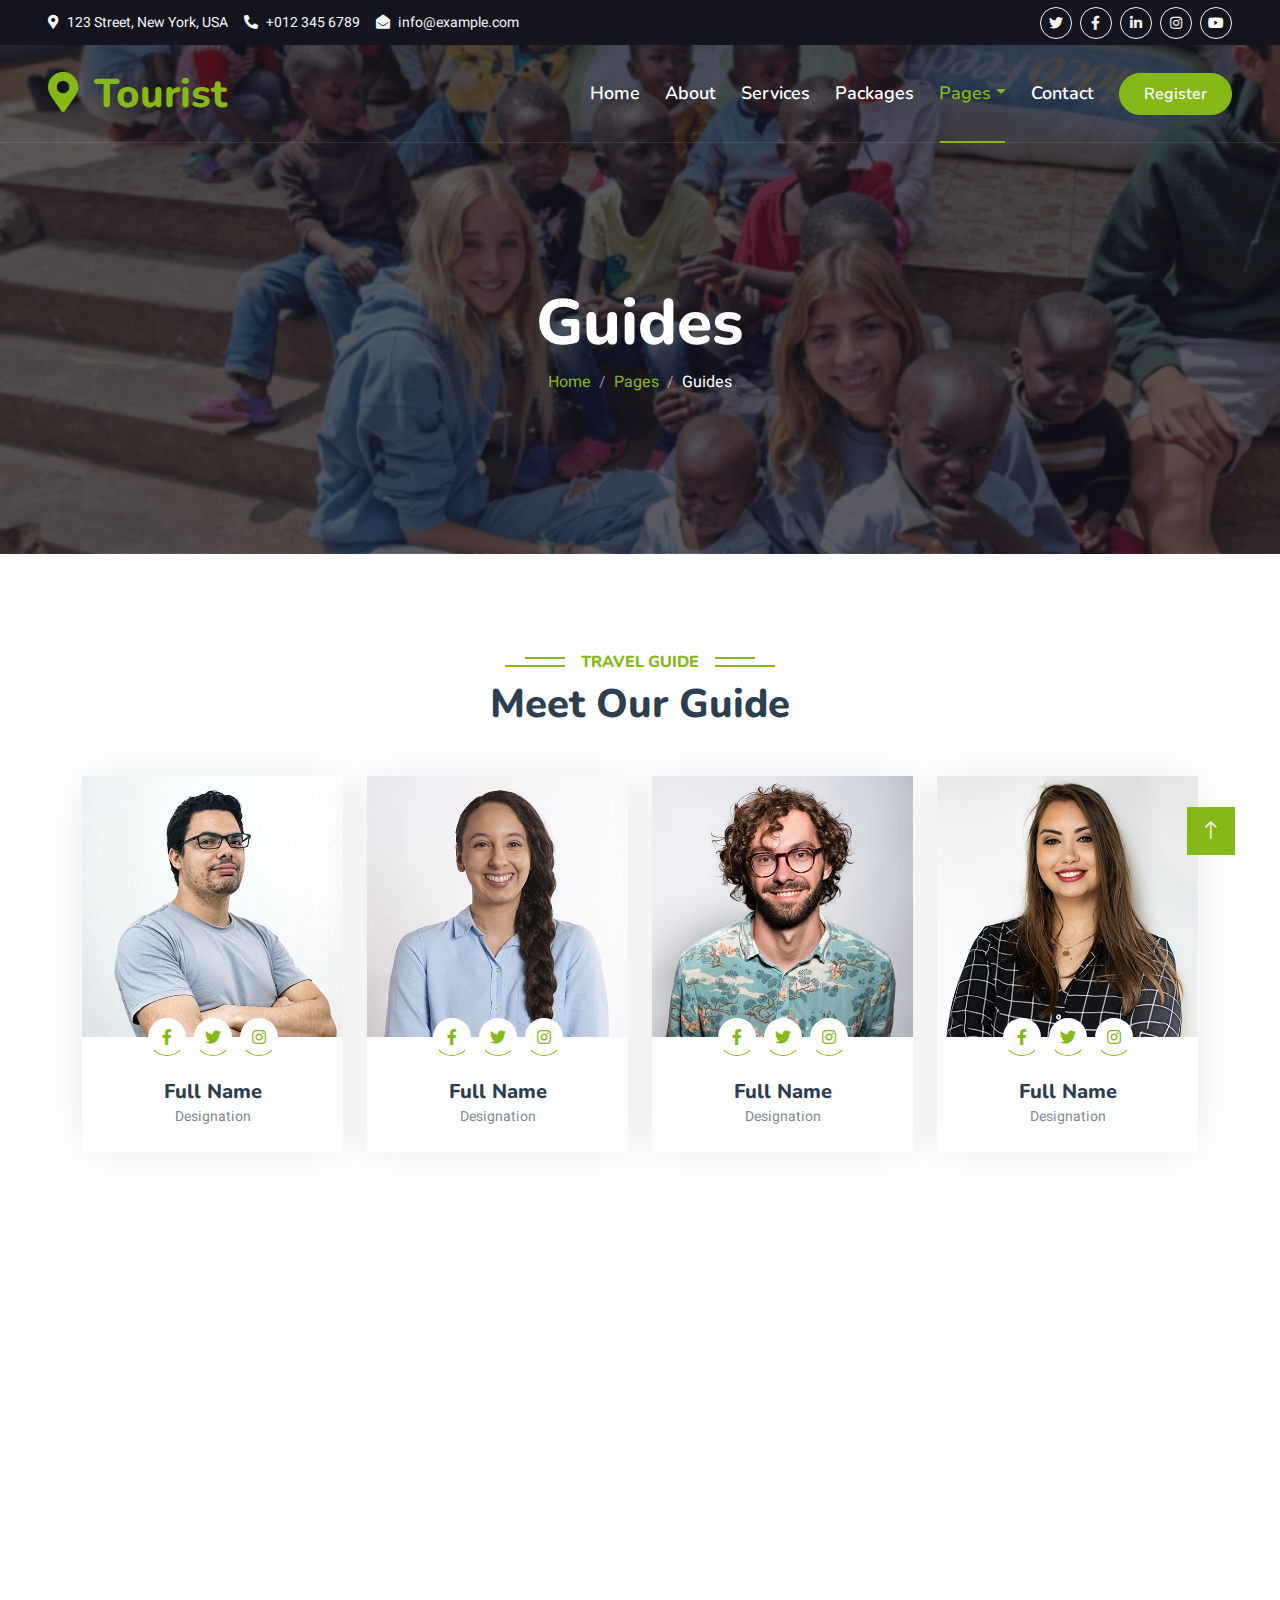
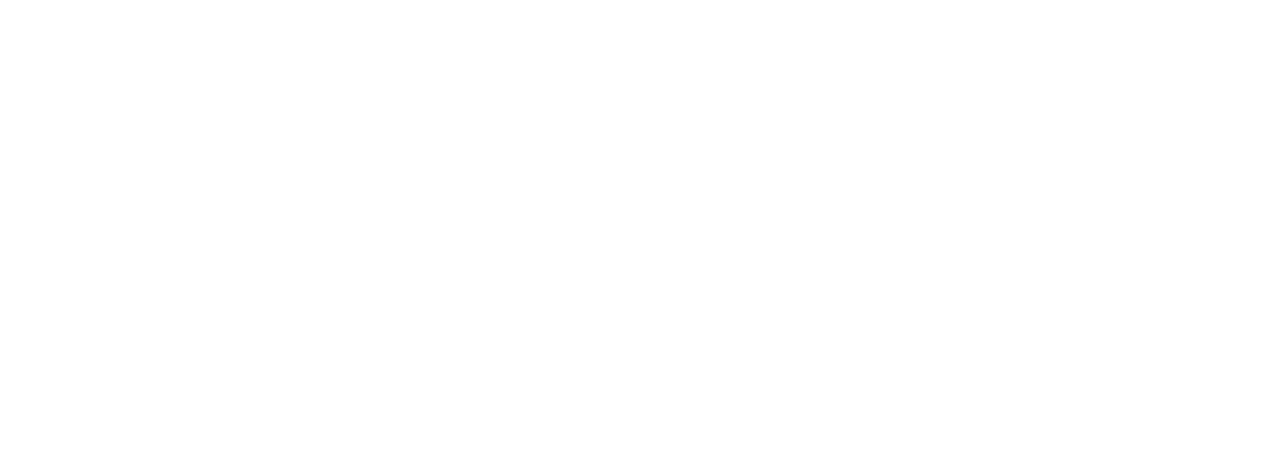
<file: team.html>
<!DOCTYPE html>
<html lang="en">

<head>
    <meta charset="utf-8">
    <title>Tourist - Travel Agency HTML Template</title>
    <meta content="width=device-width, initial-scale=1.0" name="viewport">
    <meta content="" name="keywords">
    <meta content="" name="description">

    <!-- Favicon -->
    <link href="img/favicon.ico" rel="icon">

    <!-- Google Web Fonts -->
    <link rel="preconnect" href="https://fonts.googleapis.com">
    <link rel="preconnect" href="https://fonts.gstatic.com" crossorigin>
    <link href="https://fonts.googleapis.com/css2?family=Heebo:wght@400;500;600&family=Nunito:wght@600;700;800&display=swap" rel="stylesheet">

    <!-- Icon Font Stylesheet -->
    <link href="https://cdnjs.cloudflare.com/ajax/libs/font-awesome/5.10.0/css/all.min.css" rel="stylesheet">
    <link href="https://cdn.jsdelivr.net/npm/bootstrap-icons@1.4.1/font/bootstrap-icons.css" rel="stylesheet">

    <!-- Libraries Stylesheet -->
    <link href="lib/animate/animate.min.css" rel="stylesheet">
    <link href="lib/owlcarousel/assets/owl.carousel.min.css" rel="stylesheet">
    <link href="lib/tempusdominus/css/tempusdominus-bootstrap-4.min.css" rel="stylesheet" />

    <!-- Customized Bootstrap Stylesheet -->
    <link href="css/bootstrap.min.css" rel="stylesheet">

    <!-- Template Stylesheet -->
    <link href="css/style.css" rel="stylesheet">
</head>

<body>
    <!-- Spinner Start -->
    <div id="spinner" class="show bg-white position-fixed translate-middle w-100 vh-100 top-50 start-50 d-flex align-items-center justify-content-center">
        <div class="spinner-border text-primary" style="width: 3rem; height: 3rem;" role="status">
            <span class="sr-only">Loading...</span>
        </div>
    </div>
    <!-- Spinner End -->


    <!-- Topbar Start -->
    <div class="container-fluid bg-dark px-5 d-none d-lg-block">
        <div class="row gx-0">
            <div class="col-lg-8 text-center text-lg-start mb-2 mb-lg-0">
                <div class="d-inline-flex align-items-center" style="height: 45px;">
                    <small class="me-3 text-light"><i class="fa fa-map-marker-alt me-2"></i>123 Street, New York, USA</small>
                    <small class="me-3 text-light"><i class="fa fa-phone-alt me-2"></i>+012 345 6789</small>
                    <small class="text-light"><i class="fa fa-envelope-open me-2"></i>info@example.com</small>
                </div>
            </div>
            <div class="col-lg-4 text-center text-lg-end">
                <div class="d-inline-flex align-items-center" style="height: 45px;">
                    <a class="btn btn-sm btn-outline-light btn-sm-square rounded-circle me-2" href=""><i class="fab fa-twitter fw-normal"></i></a>
                    <a class="btn btn-sm btn-outline-light btn-sm-square rounded-circle me-2" href=""><i class="fab fa-facebook-f fw-normal"></i></a>
                    <a class="btn btn-sm btn-outline-light btn-sm-square rounded-circle me-2" href=""><i class="fab fa-linkedin-in fw-normal"></i></a>
                    <a class="btn btn-sm btn-outline-light btn-sm-square rounded-circle me-2" href=""><i class="fab fa-instagram fw-normal"></i></a>
                    <a class="btn btn-sm btn-outline-light btn-sm-square rounded-circle" href=""><i class="fab fa-youtube fw-normal"></i></a>
                </div>
            </div>
        </div>
    </div>
    <!-- Topbar End -->


    <!-- Navbar & Hero Start -->
    <div class="container-fluid position-relative p-0">
        <nav class="navbar navbar-expand-lg navbar-light px-4 px-lg-5 py-3 py-lg-0">
            <a href="" class="navbar-brand p-0">
                <h1 class="text-primary m-0"><i class="fa fa-map-marker-alt me-3"></i>Tourist</h1>
                <!-- <img src="img/logo.png" alt="Logo"> -->
            </a>
            <button class="navbar-toggler" type="button" data-bs-toggle="collapse" data-bs-target="#navbarCollapse">
                <span class="fa fa-bars"></span>
            </button>
            <div class="collapse navbar-collapse" id="navbarCollapse">
                <div class="navbar-nav ms-auto py-0">
                    <a href="index.html" class="nav-item nav-link">Home</a>
                    <a href="about.html" class="nav-item nav-link">About</a>
                    <a href="service.html" class="nav-item nav-link">Services</a>
                    <a href="package.html" class="nav-item nav-link">Packages</a>
                    <div class="nav-item dropdown">
                        <a href="#" class="nav-link dropdown-toggle active" data-bs-toggle="dropdown">Pages</a>
                        <div class="dropdown-menu m-0">
                            <a href="destination.html" class="dropdown-item">Destination</a>
                            <a href="booking.html" class="dropdown-item">Booking</a>
                            <a href="team.html" class="dropdown-item active">Travel Guides</a>
                            <a href="testimonial.html" class="dropdown-item">Testimonial</a>
                            <a href="404.html" class="dropdown-item">404 Page</a>
                        </div>
                    </div>
                    <a href="contact.html" class="nav-item nav-link">Contact</a>
                </div>
                <a href="" class="btn btn-primary rounded-pill py-2 px-4">Register</a>
            </div>
        </nav>

        <div class="container-fluid bg-primary py-5 mb-5 hero-header">
            <div class="container py-5">
                <div class="row justify-content-center py-5">
                    <div class="col-lg-10 pt-lg-5 mt-lg-5 text-center">
                        <h1 class="display-3 text-white animated slideInDown">Guides</h1>
                        <nav aria-label="breadcrumb">
                            <ol class="breadcrumb justify-content-center">
                                <li class="breadcrumb-item"><a href="#">Home</a></li>
                                <li class="breadcrumb-item"><a href="#">Pages</a></li>
                                <li class="breadcrumb-item text-white active" aria-current="page">Guides</li>
                            </ol>
                        </nav>
                    </div>
                </div>
            </div>
        </div>
    </div>
    <!-- Navbar & Hero End -->


    <!-- Team Start -->
    <div class="container-xxl py-5">
        <div class="container">
            <div class="text-center wow fadeInUp" data-wow-delay="0.1s">
                <h6 class="section-title bg-white text-center text-primary px-3">Travel Guide</h6>
                <h1 class="mb-5">Meet Our Guide</h1>
            </div>
            <div class="row g-4">
                <div class="col-lg-3 col-md-6 wow fadeInUp" data-wow-delay="0.1s">
                    <div class="team-item">
                        <div class="overflow-hidden">
                            <img class="img-fluid" src="img/team-1.jpg" alt="">
                        </div>
                        <div class="position-relative d-flex justify-content-center" style="margin-top: -19px;">
                            <a class="btn btn-square mx-1" href=""><i class="fab fa-facebook-f"></i></a>
                            <a class="btn btn-square mx-1" href=""><i class="fab fa-twitter"></i></a>
                            <a class="btn btn-square mx-1" href=""><i class="fab fa-instagram"></i></a>
                        </div>
                        <div class="text-center p-4">
                            <h5 class="mb-0">Full Name</h5>
                            <small>Designation</small>
                        </div>
                    </div>
                </div>
                <div class="col-lg-3 col-md-6 wow fadeInUp" data-wow-delay="0.3s">
                    <div class="team-item">
                        <div class="overflow-hidden">
                            <img class="img-fluid" src="img/team-2.jpg" alt="">
                        </div>
                        <div class="position-relative d-flex justify-content-center" style="margin-top: -19px;">
                            <a class="btn btn-square mx-1" href=""><i class="fab fa-facebook-f"></i></a>
                            <a class="btn btn-square mx-1" href=""><i class="fab fa-twitter"></i></a>
                            <a class="btn btn-square mx-1" href=""><i class="fab fa-instagram"></i></a>
                        </div>
                        <div class="text-center p-4">
                            <h5 class="mb-0">Full Name</h5>
                            <small>Designation</small>
                        </div>
                    </div>
                </div>
                <div class="col-lg-3 col-md-6 wow fadeInUp" data-wow-delay="0.5s">
                    <div class="team-item">
                        <div class="overflow-hidden">
                            <img class="img-fluid" src="img/team-3.jpg" alt="">
                        </div>
                        <div class="position-relative d-flex justify-content-center" style="margin-top: -19px;">
                            <a class="btn btn-square mx-1" href=""><i class="fab fa-facebook-f"></i></a>
                            <a class="btn btn-square mx-1" href=""><i class="fab fa-twitter"></i></a>
                            <a class="btn btn-square mx-1" href=""><i class="fab fa-instagram"></i></a>
                        </div>
                        <div class="text-center p-4">
                            <h5 class="mb-0">Full Name</h5>
                            <small>Designation</small>
                        </div>
                    </div>
                </div>
                <div class="col-lg-3 col-md-6 wow fadeInUp" data-wow-delay="0.7s">
                    <div class="team-item">
                        <div class="overflow-hidden">
                            <img class="img-fluid" src="img/team-4.jpg" alt="">
                        </div>
                        <div class="position-relative d-flex justify-content-center" style="margin-top: -19px;">
                            <a class="btn btn-square mx-1" href=""><i class="fab fa-facebook-f"></i></a>
                            <a class="btn btn-square mx-1" href=""><i class="fab fa-twitter"></i></a>
                            <a class="btn btn-square mx-1" href=""><i class="fab fa-instagram"></i></a>
                        </div>
                        <div class="text-center p-4">
                            <h5 class="mb-0">Full Name</h5>
                            <small>Designation</small>
                        </div>
                    </div>
                </div>
                <div class="col-lg-3 col-md-6 wow fadeInUp" data-wow-delay="0.1s">
                    <div class="team-item">
                        <div class="overflow-hidden">
                            <img class="img-fluid" src="img/team-2.jpg" alt="">
                        </div>
                        <div class="position-relative d-flex justify-content-center" style="margin-top: -19px;">
                            <a class="btn btn-square mx-1" href=""><i class="fab fa-facebook-f"></i></a>
                            <a class="btn btn-square mx-1" href=""><i class="fab fa-twitter"></i></a>
                            <a class="btn btn-square mx-1" href=""><i class="fab fa-instagram"></i></a>
                        </div>
                        <div class="text-center p-4">
                            <h5 class="mb-0">Full Name</h5>
                            <small>Designation</small>
                        </div>
                    </div>
                </div>
                <div class="col-lg-3 col-md-6 wow fadeInUp" data-wow-delay="0.3s">
                    <div class="team-item">
                        <div class="overflow-hidden">
                            <img class="img-fluid" src="img/team-3.jpg" alt="">
                        </div>
                        <div class="position-relative d-flex justify-content-center" style="margin-top: -19px;">
                            <a class="btn btn-square mx-1" href=""><i class="fab fa-facebook-f"></i></a>
                            <a class="btn btn-square mx-1" href=""><i class="fab fa-twitter"></i></a>
                            <a class="btn btn-square mx-1" href=""><i class="fab fa-instagram"></i></a>
                        </div>
                        <div class="text-center p-4">
                            <h5 class="mb-0">Full Name</h5>
                            <small>Designation</small>
                        </div>
                    </div>
                </div>
                <div class="col-lg-3 col-md-6 wow fadeInUp" data-wow-delay="0.5s">
                    <div class="team-item">
                        <div class="overflow-hidden">
                            <img class="img-fluid" src="img/team-4.jpg" alt="">
                        </div>
                        <div class="position-relative d-flex justify-content-center" style="margin-top: -19px;">
                            <a class="btn btn-square mx-1" href=""><i class="fab fa-facebook-f"></i></a>
                            <a class="btn btn-square mx-1" href=""><i class="fab fa-twitter"></i></a>
                            <a class="btn btn-square mx-1" href=""><i class="fab fa-instagram"></i></a>
                        </div>
                        <div class="text-center p-4">
                            <h5 class="mb-0">Full Name</h5>
                            <small>Designation</small>
                        </div>
                    </div>
                </div>
                <div class="col-lg-3 col-md-6 wow fadeInUp" data-wow-delay="0.7s">
                    <div class="team-item">
                        <div class="overflow-hidden">
                            <img class="img-fluid" src="img/team-1.jpg" alt="">
                        </div>
                        <div class="position-relative d-flex justify-content-center" style="margin-top: -19px;">
                            <a class="btn btn-square mx-1" href=""><i class="fab fa-facebook-f"></i></a>
                            <a class="btn btn-square mx-1" href=""><i class="fab fa-twitter"></i></a>
                            <a class="btn btn-square mx-1" href=""><i class="fab fa-instagram"></i></a>
                        </div>
                        <div class="text-center p-4">
                            <h5 class="mb-0">Full Name</h5>
                            <small>Designation</small>
                        </div>
                    </div>
                </div>
            </div>
        </div>
    </div>
    <!-- Team End -->
        

    <!-- Footer Start -->
    <div class="container-fluid bg-dark text-light footer pt-5 mt-5 wow fadeIn" data-wow-delay="0.1s">
        <div class="container py-5">
            <div class="row g-5">
                <div class="col-lg-3 col-md-6">
                    <h4 class="text-white mb-3">Company</h4>
                    <a class="btn btn-link" href="">About Us</a>
                    <a class="btn btn-link" href="">Contact Us</a>
                    <a class="btn btn-link" href="">Privacy Policy</a>
                    <a class="btn btn-link" href="">Terms & Condition</a>
                    <a class="btn btn-link" href="">FAQs & Help</a>
                </div>
                <div class="col-lg-3 col-md-6">
                    <h4 class="text-white mb-3">Contact</h4>
                    <p class="mb-2"><i class="fa fa-map-marker-alt me-3"></i>123 Street, New York, USA</p>
                    <p class="mb-2"><i class="fa fa-phone-alt me-3"></i>+012 345 67890</p>
                    <p class="mb-2"><i class="fa fa-envelope me-3"></i>info@example.com</p>
                    <div class="d-flex pt-2">
                        <a class="btn btn-outline-light btn-social" href=""><i class="fab fa-twitter"></i></a>
                        <a class="btn btn-outline-light btn-social" href=""><i class="fab fa-facebook-f"></i></a>
                        <a class="btn btn-outline-light btn-social" href=""><i class="fab fa-youtube"></i></a>
                        <a class="btn btn-outline-light btn-social" href=""><i class="fab fa-linkedin-in"></i></a>
                    </div>
                </div>
                <div class="col-lg-3 col-md-6">
                    <h4 class="text-white mb-3">Gallery</h4>
                    <div class="row g-2 pt-2">
                        <div class="col-4">
                            <img class="img-fluid bg-light p-1" src="img/package-1.jpg" alt="">
                        </div>
                        <div class="col-4">
                            <img class="img-fluid bg-light p-1" src="img/package-2.jpg" alt="">
                        </div>
                        <div class="col-4">
                            <img class="img-fluid bg-light p-1" src="img/package-3.jpg" alt="">
                        </div>
                        <div class="col-4">
                            <img class="img-fluid bg-light p-1" src="img/package-2.jpg" alt="">
                        </div>
                        <div class="col-4">
                            <img class="img-fluid bg-light p-1" src="img/package-3.jpg" alt="">
                        </div>
                        <div class="col-4">
                            <img class="img-fluid bg-light p-1" src="img/package-1.jpg" alt="">
                        </div>
                    </div>
                </div>
                <div class="col-lg-3 col-md-6">
                    <h4 class="text-white mb-3">Newsletter</h4>
                    <p>Dolor amet sit justo amet elitr clita ipsum elitr est.</p>
                    <div class="position-relative mx-auto" style="max-width: 400px;">
                        <input class="form-control border-primary w-100 py-3 ps-4 pe-5" type="text" placeholder="Your email">
                        <button type="button" class="btn btn-primary py-2 position-absolute top-0 end-0 mt-2 me-2">SignUp</button>
                    </div>
                </div>
            </div>
        </div>
        <div class="container">
            <div class="copyright">
                <div class="row">
                    <div class="col-md-6 text-center text-md-start mb-3 mb-md-0">
                        &copy; <a class="border-bottom" href="#">Your Site Name</a>, All Right Reserved.

                        <!--/*** This template is free as long as you keep the footer author’s credit link/attribution link/backlink. If you'd like to use the template without the footer author’s credit link/attribution link/backlink, you can purchase the Credit Removal License from "https://htmlcodex.com/credit-removal". Thank you for your support. ***/-->
                        Designed By <a class="border-bottom" href="https://htmlcodex.com">HTML Codex</a>
                    </div>
                    <div class="col-md-6 text-center text-md-end">
                        <div class="footer-menu">
                            <a href="">Home</a>
                            <a href="">Cookies</a>
                            <a href="">Help</a>
                            <a href="">FQAs</a>
                        </div>
                    </div>
                </div>
            </div>
        </div>
    </div>
    <!-- Footer End -->


    <!-- Back to Top -->
    <a href="#" class="btn btn-lg btn-primary btn-lg-square back-to-top"><i class="bi bi-arrow-up"></i></a>


    <!-- JavaScript Libraries -->
    <script src="https://code.jquery.com/jquery-3.4.1.min.js"></script>
    <script src="https://cdn.jsdelivr.net/npm/bootstrap@5.0.0/dist/js/bootstrap.bundle.min.js"></script>
    <script src="lib/wow/wow.min.js"></script>
    <script src="lib/easing/easing.min.js"></script>
    <script src="lib/waypoints/waypoints.min.js"></script>
    <script src="lib/owlcarousel/owl.carousel.min.js"></script>
    <script src="lib/tempusdominus/js/moment.min.js"></script>
    <script src="lib/tempusdominus/js/moment-timezone.min.js"></script>
    <script src="lib/tempusdominus/js/tempusdominus-bootstrap-4.min.js"></script>

    <!-- Template Javascript -->
    <script src="js/main.js"></script>
</body>

</html>
</file>
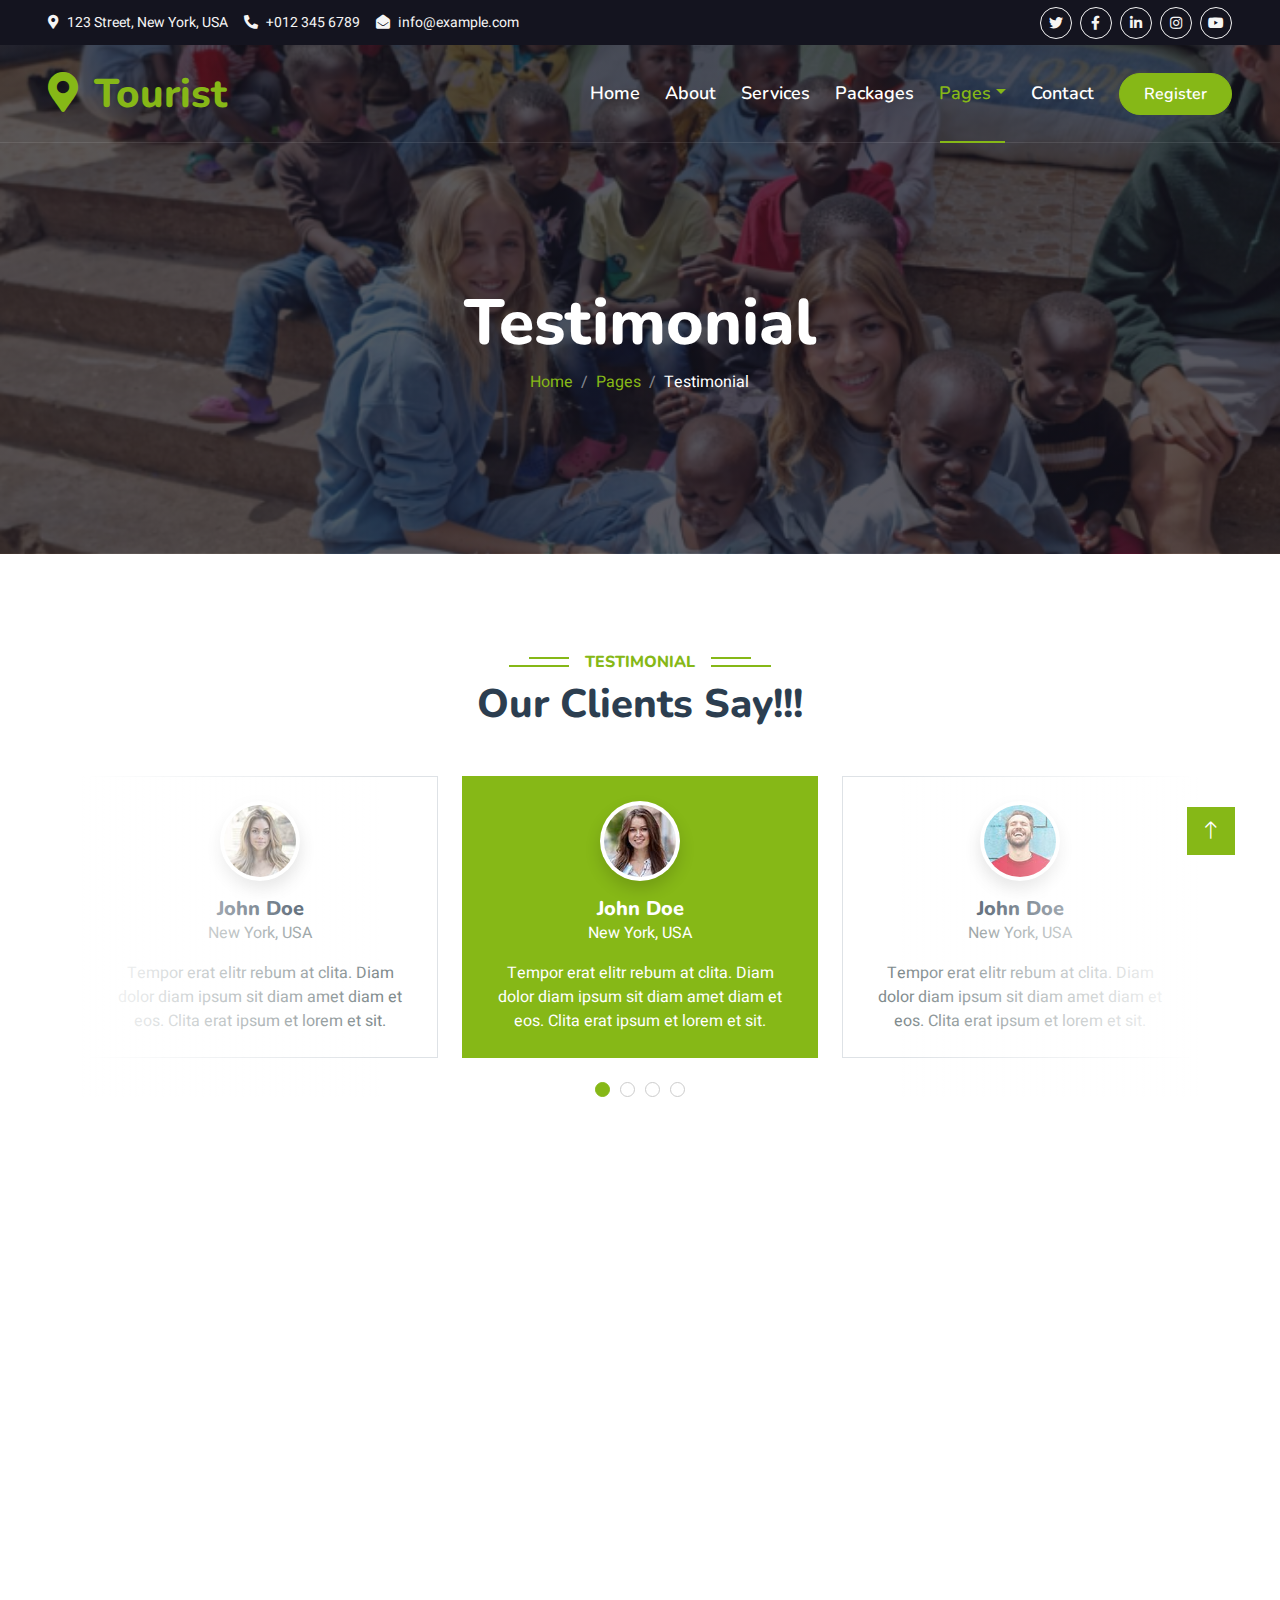
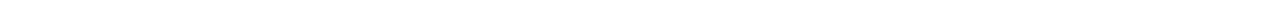
<file: testimonial.html>
<!DOCTYPE html>
<html lang="en">

<head>
    <meta charset="utf-8">
    <title>Tourist - Travel Agency HTML Template</title>
    <meta content="width=device-width, initial-scale=1.0" name="viewport">
    <meta content="" name="keywords">
    <meta content="" name="description">

    <!-- Favicon -->
    <link href="img/favicon.ico" rel="icon">

    <!-- Google Web Fonts -->
    <link rel="preconnect" href="https://fonts.googleapis.com">
    <link rel="preconnect" href="https://fonts.gstatic.com" crossorigin>
    <link href="https://fonts.googleapis.com/css2?family=Heebo:wght@400;500;600&family=Nunito:wght@600;700;800&display=swap" rel="stylesheet">

    <!-- Icon Font Stylesheet -->
    <link href="https://cdnjs.cloudflare.com/ajax/libs/font-awesome/5.10.0/css/all.min.css" rel="stylesheet">
    <link href="https://cdn.jsdelivr.net/npm/bootstrap-icons@1.4.1/font/bootstrap-icons.css" rel="stylesheet">

    <!-- Libraries Stylesheet -->
    <link href="lib/animate/animate.min.css" rel="stylesheet">
    <link href="lib/owlcarousel/assets/owl.carousel.min.css" rel="stylesheet">
    <link href="lib/tempusdominus/css/tempusdominus-bootstrap-4.min.css" rel="stylesheet" />

    <!-- Customized Bootstrap Stylesheet -->
    <link href="css/bootstrap.min.css" rel="stylesheet">

    <!-- Template Stylesheet -->
    <link href="css/style.css" rel="stylesheet">
</head>

<body>
    <!-- Spinner Start -->
    <div id="spinner" class="show bg-white position-fixed translate-middle w-100 vh-100 top-50 start-50 d-flex align-items-center justify-content-center">
        <div class="spinner-border text-primary" style="width: 3rem; height: 3rem;" role="status">
            <span class="sr-only">Loading...</span>
        </div>
    </div>
    <!-- Spinner End -->


    <!-- Topbar Start -->
    <div class="container-fluid bg-dark px-5 d-none d-lg-block">
        <div class="row gx-0">
            <div class="col-lg-8 text-center text-lg-start mb-2 mb-lg-0">
                <div class="d-inline-flex align-items-center" style="height: 45px;">
                    <small class="me-3 text-light"><i class="fa fa-map-marker-alt me-2"></i>123 Street, New York, USA</small>
                    <small class="me-3 text-light"><i class="fa fa-phone-alt me-2"></i>+012 345 6789</small>
                    <small class="text-light"><i class="fa fa-envelope-open me-2"></i>info@example.com</small>
                </div>
            </div>
            <div class="col-lg-4 text-center text-lg-end">
                <div class="d-inline-flex align-items-center" style="height: 45px;">
                    <a class="btn btn-sm btn-outline-light btn-sm-square rounded-circle me-2" href=""><i class="fab fa-twitter fw-normal"></i></a>
                    <a class="btn btn-sm btn-outline-light btn-sm-square rounded-circle me-2" href=""><i class="fab fa-facebook-f fw-normal"></i></a>
                    <a class="btn btn-sm btn-outline-light btn-sm-square rounded-circle me-2" href=""><i class="fab fa-linkedin-in fw-normal"></i></a>
                    <a class="btn btn-sm btn-outline-light btn-sm-square rounded-circle me-2" href=""><i class="fab fa-instagram fw-normal"></i></a>
                    <a class="btn btn-sm btn-outline-light btn-sm-square rounded-circle" href=""><i class="fab fa-youtube fw-normal"></i></a>
                </div>
            </div>
        </div>
    </div>
    <!-- Topbar End -->


    <!-- Navbar & Hero Start -->
    <div class="container-fluid position-relative p-0">
        <nav class="navbar navbar-expand-lg navbar-light px-4 px-lg-5 py-3 py-lg-0">
            <a href="" class="navbar-brand p-0">
                <h1 class="text-primary m-0"><i class="fa fa-map-marker-alt me-3"></i>Tourist</h1>
                <!-- <img src="img/logo.png" alt="Logo"> -->
            </a>
            <button class="navbar-toggler" type="button" data-bs-toggle="collapse" data-bs-target="#navbarCollapse">
                <span class="fa fa-bars"></span>
            </button>
            <div class="collapse navbar-collapse" id="navbarCollapse">
                <div class="navbar-nav ms-auto py-0">
                    <a href="index.html" class="nav-item nav-link">Home</a>
                    <a href="about.html" class="nav-item nav-link">About</a>
                    <a href="service.html" class="nav-item nav-link">Services</a>
                    <a href="package.html" class="nav-item nav-link">Packages</a>
                    <div class="nav-item dropdown">
                        <a href="#" class="nav-link dropdown-toggle active" data-bs-toggle="dropdown">Pages</a>
                        <div class="dropdown-menu m-0">
                            <a href="destination.html" class="dropdown-item">Destination</a>
                            <a href="booking.html" class="dropdown-item">Booking</a>
                            <a href="team.html" class="dropdown-item">Travel Guides</a>
                            <a href="testimonial.html" class="dropdown-item active">Testimonial</a>
                            <a href="404.html" class="dropdown-item">404 Page</a>
                        </div>
                    </div>
                    <a href="contact.html" class="nav-item nav-link">Contact</a>
                </div>
                <a href="" class="btn btn-primary rounded-pill py-2 px-4">Register</a>
            </div>
        </nav>

        <div class="container-fluid bg-primary py-5 mb-5 hero-header">
            <div class="container py-5">
                <div class="row justify-content-center py-5">
                    <div class="col-lg-10 pt-lg-5 mt-lg-5 text-center">
                        <h1 class="display-3 text-white animated slideInDown">Testimonial</h1>
                        <nav aria-label="breadcrumb">
                            <ol class="breadcrumb justify-content-center">
                                <li class="breadcrumb-item"><a href="#">Home</a></li>
                                <li class="breadcrumb-item"><a href="#">Pages</a></li>
                                <li class="breadcrumb-item text-white active" aria-current="page">Testimonial</li>
                            </ol>
                        </nav>
                    </div>
                </div>
            </div>
        </div>
    </div>
    <!-- Navbar & Hero End -->


    <!-- Testimonial Start -->
    <div class="container-xxl py-5 wow fadeInUp" data-wow-delay="0.1s">
        <div class="container">
            <div class="text-center">
                <h6 class="section-title bg-white text-center text-primary px-3">Testimonial</h6>
                <h1 class="mb-5">Our Clients Say!!!</h1>
            </div>
            <div class="owl-carousel testimonial-carousel position-relative">
                <div class="testimonial-item bg-white text-center border p-4">
                    <img class="bg-white rounded-circle shadow p-1 mx-auto mb-3" src="img/testimonial-1.jpg" style="width: 80px; height: 80px;">
                    <h5 class="mb-0">John Doe</h5>
                    <p>New York, USA</p>
                    <p class="mb-0">Tempor erat elitr rebum at clita. Diam dolor diam ipsum sit diam amet diam et eos. Clita erat ipsum et lorem et sit.</p>
                </div>
                <div class="testimonial-item bg-white text-center border p-4">
                    <img class="bg-white rounded-circle shadow p-1 mx-auto mb-3" src="img/testimonial-2.jpg" style="width: 80px; height: 80px;">
                    <h5 class="mb-0">John Doe</h5>
                    <p>New York, USA</p>
                    <p class="mt-2 mb-0">Tempor erat elitr rebum at clita. Diam dolor diam ipsum sit diam amet diam et eos. Clita erat ipsum et lorem et sit.</p>
                </div>
                <div class="testimonial-item bg-white text-center border p-4">
                    <img class="bg-white rounded-circle shadow p-1 mx-auto mb-3" src="img/testimonial-3.jpg" style="width: 80px; height: 80px;">
                    <h5 class="mb-0">John Doe</h5>
                    <p>New York, USA</p>
                    <p class="mt-2 mb-0">Tempor erat elitr rebum at clita. Diam dolor diam ipsum sit diam amet diam et eos. Clita erat ipsum et lorem et sit.</p>
                </div>
                <div class="testimonial-item bg-white text-center border p-4">
                    <img class="bg-white rounded-circle shadow p-1 mx-auto mb-3" src="img/testimonial-4.jpg" style="width: 80px; height: 80px;">
                    <h5 class="mb-0">John Doe</h5>
                    <p>New York, USA</p>
                    <p class="mt-2 mb-0">Tempor erat elitr rebum at clita. Diam dolor diam ipsum sit diam amet diam et eos. Clita erat ipsum et lorem et sit.</p>
                </div>
            </div>
        </div>
    </div>
    <!-- Testimonial End -->
        

    <!-- Footer Start -->
    <div class="container-fluid bg-dark text-light footer pt-5 mt-5 wow fadeIn" data-wow-delay="0.1s">
        <div class="container py-5">
            <div class="row g-5">
                <div class="col-lg-3 col-md-6">
                    <h4 class="text-white mb-3">Company</h4>
                    <a class="btn btn-link" href="">About Us</a>
                    <a class="btn btn-link" href="">Contact Us</a>
                    <a class="btn btn-link" href="">Privacy Policy</a>
                    <a class="btn btn-link" href="">Terms & Condition</a>
                    <a class="btn btn-link" href="">FAQs & Help</a>
                </div>
                <div class="col-lg-3 col-md-6">
                    <h4 class="text-white mb-3">Contact</h4>
                    <p class="mb-2"><i class="fa fa-map-marker-alt me-3"></i>123 Street, New York, USA</p>
                    <p class="mb-2"><i class="fa fa-phone-alt me-3"></i>+012 345 67890</p>
                    <p class="mb-2"><i class="fa fa-envelope me-3"></i>info@example.com</p>
                    <div class="d-flex pt-2">
                        <a class="btn btn-outline-light btn-social" href=""><i class="fab fa-twitter"></i></a>
                        <a class="btn btn-outline-light btn-social" href=""><i class="fab fa-facebook-f"></i></a>
                        <a class="btn btn-outline-light btn-social" href=""><i class="fab fa-youtube"></i></a>
                        <a class="btn btn-outline-light btn-social" href=""><i class="fab fa-linkedin-in"></i></a>
                    </div>
                </div>
                <div class="col-lg-3 col-md-6">
                    <h4 class="text-white mb-3">Gallery</h4>
                    <div class="row g-2 pt-2">
                        <div class="col-4">
                            <img class="img-fluid bg-light p-1" src="img/package-1.jpg" alt="">
                        </div>
                        <div class="col-4">
                            <img class="img-fluid bg-light p-1" src="img/package-2.jpg" alt="">
                        </div>
                        <div class="col-4">
                            <img class="img-fluid bg-light p-1" src="img/package-3.jpg" alt="">
                        </div>
                        <div class="col-4">
                            <img class="img-fluid bg-light p-1" src="img/package-2.jpg" alt="">
                        </div>
                        <div class="col-4">
                            <img class="img-fluid bg-light p-1" src="img/package-3.jpg" alt="">
                        </div>
                        <div class="col-4">
                            <img class="img-fluid bg-light p-1" src="img/package-1.jpg" alt="">
                        </div>
                    </div>
                </div>
                <div class="col-lg-3 col-md-6">
                    <h4 class="text-white mb-3">Newsletter</h4>
                    <p>Dolor amet sit justo amet elitr clita ipsum elitr est.</p>
                    <div class="position-relative mx-auto" style="max-width: 400px;">
                        <input class="form-control border-primary w-100 py-3 ps-4 pe-5" type="text" placeholder="Your email">
                        <button type="button" class="btn btn-primary py-2 position-absolute top-0 end-0 mt-2 me-2">SignUp</button>
                    </div>
                </div>
            </div>
        </div>
        <div class="container">
            <div class="copyright">
                <div class="row">
                    <div class="col-md-6 text-center text-md-start mb-3 mb-md-0">
                        &copy; <a class="border-bottom" href="#">Your Site Name</a>, All Right Reserved.

                        <!--/*** This template is free as long as you keep the footer author’s credit link/attribution link/backlink. If you'd like to use the template without the footer author’s credit link/attribution link/backlink, you can purchase the Credit Removal License from "https://htmlcodex.com/credit-removal". Thank you for your support. ***/-->
                        Designed By <a class="border-bottom" href="https://htmlcodex.com">HTML Codex</a>
                    </div>
                    <div class="col-md-6 text-center text-md-end">
                        <div class="footer-menu">
                            <a href="">Home</a>
                            <a href="">Cookies</a>
                            <a href="">Help</a>
                            <a href="">FQAs</a>
                        </div>
                    </div>
                </div>
            </div>
        </div>
    </div>
    <!-- Footer End -->


    <!-- Back to Top -->
    <a href="#" class="btn btn-lg btn-primary btn-lg-square back-to-top"><i class="bi bi-arrow-up"></i></a>


    <!-- JavaScript Libraries -->
    <script src="https://code.jquery.com/jquery-3.4.1.min.js"></script>
    <script src="https://cdn.jsdelivr.net/npm/bootstrap@5.0.0/dist/js/bootstrap.bundle.min.js"></script>
    <script src="lib/wow/wow.min.js"></script>
    <script src="lib/easing/easing.min.js"></script>
    <script src="lib/waypoints/waypoints.min.js"></script>
    <script src="lib/owlcarousel/owl.carousel.min.js"></script>
    <script src="lib/tempusdominus/js/moment.min.js"></script>
    <script src="lib/tempusdominus/js/moment-timezone.min.js"></script>
    <script src="lib/tempusdominus/js/tempusdominus-bootstrap-4.min.js"></script>

    <!-- Template Javascript -->
    <script src="js/main.js"></script>
</body>

</html>
</file>
<file: css/style.css>
/********** Template CSS **********/
:root {
    --primary: #86B817;
    --secondary: #FE8800;
    --light: #F5F5F5;
    --dark: #14141F;
}

.fw-medium {
    font-weight: 600 !important;
}

.fw-semi-bold {
    font-weight: 700 !important;
}

.back-to-top {
    position: fixed;
    display: none;
    right: 45px;
    bottom: 45px;
    z-index: 99;
}


/*** Spinner ***/
#spinner {
    opacity: 0;
    visibility: hidden;
    transition: opacity .5s ease-out, visibility 0s linear .5s;
    z-index: 99999;
}

#spinner.show {
    transition: opacity .5s ease-out, visibility 0s linear 0s;
    visibility: visible;
    opacity: 1;
}


/*** Button ***/
.btn {
    font-family: 'Nunito', sans-serif;
    font-weight: 600;
    transition: .5s;
}

.btn.btn-primary,
.btn.btn-secondary {
    color: #FFFFFF;
}

.btn-square {
    width: 38px;
    height: 38px;
}

.btn-sm-square {
    width: 32px;
    height: 32px;
}

.btn-lg-square {
    width: 48px;
    height: 48px;
}

.btn-square,
.btn-sm-square,
.btn-lg-square {
    padding: 0;
    display: flex;
    align-items: center;
    justify-content: center;
    font-weight: normal;
    border-radius: 0px;
}


/*** Navbar ***/
.navbar-light .navbar-nav .nav-link {
    font-family: 'Nunito', sans-serif;
    position: relative;
    margin-right: 25px;
    padding: 35px 0;
    color: #FFFFFF !important;
    font-size: 18px;
    font-weight: 600;
    outline: none;
    transition: .5s;
}

.sticky-top.navbar-light .navbar-nav .nav-link {
    padding: 20px 0;
    color: var(--dark) !important;
}

.navbar-light .navbar-nav .nav-link:hover,
.navbar-light .navbar-nav .nav-link.active {
    color: var(--primary) !important;
}

.navbar-light .navbar-brand img {
    max-height: 60px;
    transition: .5s;
}

.sticky-top.navbar-light .navbar-brand img {
    max-height: 45px;
}

@media (max-width: 991.98px) {
    .sticky-top.navbar-light {
        position: relative;
        background: #FFFFFF;
    }

    .navbar-light .navbar-collapse {
        margin-top: 15px;
        border-top: 1px solid #DDDDDD;
    }

    .navbar-light .navbar-nav .nav-link,
    .sticky-top.navbar-light .navbar-nav .nav-link {
        padding: 10px 0;
        margin-left: 0;
        color: var(--dark) !important;
    }

    .navbar-light .navbar-brand img {
        max-height: 45px;
    }
}

@media (min-width: 992px) {
    .navbar-light {
        position: absolute;
        width: 100%;
        top: 0;
        left: 0;
        border-bottom: 1px solid rgba(256, 256, 256, .1);
        z-index: 999;
    }
    
    .sticky-top.navbar-light {
        position: fixed;
        background: #FFFFFF;
    }

    .navbar-light .navbar-nav .nav-link::before {
        position: absolute;
        content: "";
        width: 0;
        height: 2px;
        bottom: -1px;
        left: 50%;
        background: var(--primary);
        transition: .5s;
    }

    .navbar-light .navbar-nav .nav-link:hover::before,
    .navbar-light .navbar-nav .nav-link.active::before {
        width: calc(100% - 2px);
        left: 1px;
    }

    .navbar-light .navbar-nav .nav-link.nav-contact::before {
        display: none;
    }
}


/*** Hero Header ***/
.hero-header {
    background: linear-gradient(rgba(20, 20, 31, .7), rgba(20, 20, 31, .7)), url(../img/tourism_carousel.png);
    background-position: center center;
    background-repeat: no-repeat;
    background-size: cover;
}

.breadcrumb-item + .breadcrumb-item::before {
    color: rgba(255, 255, 255, .5);
}


/*** Section Title ***/
.section-title {
    position: relative;
    display: inline-block;
    text-transform: uppercase;
}

.section-title::before {
    position: absolute;
    content: "";
    width: calc(100% + 80px);
    height: 2px;
    top: 4px;
    left: -40px;
    background: var(--primary);
    z-index: -1;
}

.section-title::after {
    position: absolute;
    content: "";
    width: calc(100% + 120px);
    height: 2px;
    bottom: 5px;
    left: -60px;
    background: var(--primary);
    z-index: -1;
}

.section-title.text-start::before {
    width: calc(100% + 40px);
    left: 0;
}

.section-title.text-start::after {
    width: calc(100% + 60px);
    left: 0;
}


/*** Service ***/
.service-item {
    box-shadow: 0 0 45px rgba(0, 0, 0, .08);
    transition: .5s;
}

.service-item:hover {
    background: var(--primary);
}

.service-item * {
    transition: .5s;
}

.service-item:hover * {
    color: var(--light) !important;
}


/*** Destination ***/
.destination img {
    transition: .5s;
}

.destination a:hover img {
    transform: scale(1.1);
}


/*** Package ***/
.package-item {
    box-shadow: 0 0 45px rgba(0, 0, 0, .08);
}

.package-item img {
    transition: .5s;
}

.package-item:hover img {
    transform: scale(1.1);
}


/*** Booking ***/
.booking {
    background: linear-gradient(rgba(15, 23, 43, .7), rgba(15, 23, 43, .7)), url(../img/booking.jpg);
    background-position: center center;
    background-repeat: no-repeat;
    background-size: cover;
}


/*** Team ***/
.team-item {
    box-shadow: 0 0 45px rgba(0, 0, 0, .08);
}

.team-item img {
    transition: .5s;
}

.team-item:hover img {
    transform: scale(1.1);
}

.team-item .btn {
    background: #FFFFFF;
    color: var(--primary);
    border-radius: 20px;
    border-bottom: 1px solid var(--primary);
}

.team-item .btn:hover {
    background: var(--primary);
    color: #FFFFFF;
}


/*** Testimonial ***/
.testimonial-carousel::before {
    position: absolute;
    content: "";
    top: 0;
    left: 0;
    height: 100%;
    width: 0;
    background: linear-gradient(to right, rgba(255, 255, 255, 1) 0%, rgba(255, 255, 255, 0) 100%);
    z-index: 1;
}

.testimonial-carousel::after {
    position: absolute;
    content: "";
    top: 0;
    right: 0;
    height: 100%;
    width: 0;
    background: linear-gradient(to left, rgba(255, 255, 255, 1) 0%, rgba(255, 255, 255, 0) 100%);
    z-index: 1;
}

@media (min-width: 768px) {
    .testimonial-carousel::before,
    .testimonial-carousel::after {
        width: 200px;
    }
}

@media (min-width: 992px) {
    .testimonial-carousel::before,
    .testimonial-carousel::after {
        width: 300px;
    }
}

.testimonial-carousel .owl-item .testimonial-item,
.testimonial-carousel .owl-item.center .testimonial-item * {
    transition: .5s;
}

.testimonial-carousel .owl-item.center .testimonial-item {
    background: var(--primary) !important;
    border-color: var(--primary) !important;
}

.testimonial-carousel .owl-item.center .testimonial-item * {
    color: #FFFFFF !important;
}

.testimonial-carousel .owl-dots {
    margin-top: 24px;
    display: flex;
    align-items: flex-end;
    justify-content: center;
}

.testimonial-carousel .owl-dot {
    position: relative;
    display: inline-block;
    margin: 0 5px;
    width: 15px;
    height: 15px;
    border: 1px solid #CCCCCC;
    border-radius: 15px;
    transition: .5s;
}

.testimonial-carousel .owl-dot.active {
    background: var(--primary);
    border-color: var(--primary);
}


/*** Footer ***/
.footer .btn.btn-social {
    margin-right: 5px;
    width: 35px;
    height: 35px;
    display: flex;
    align-items: center;
    justify-content: center;
    color: var(--light);
    font-weight: normal;
    border: 1px solid #FFFFFF;
    border-radius: 35px;
    transition: .3s;
}

.footer .btn.btn-social:hover {
    color: var(--primary);
}

.footer .btn.btn-link {
    display: block;
    margin-bottom: 5px;
    padding: 0;
    text-align: left;
    color: #FFFFFF;
    font-size: 15px;
    font-weight: normal;
    text-transform: capitalize;
    transition: .3s;
}

.footer .btn.btn-link::before {
    position: relative;
    content: "\f105";
    font-family: "Font Awesome 5 Free";
    font-weight: 900;
    margin-right: 10px;
}

.footer .btn.btn-link:hover {
    letter-spacing: 1px;
    box-shadow: none;
}

.footer .copyright {
    padding: 25px 0;
    font-size: 15px;
    border-top: 1px solid rgba(256, 256, 256, .1);
}

.footer .copyright a {
    color: var(--light);
}

.footer .footer-menu a {
    margin-right: 15px;
    padding-right: 15px;
    border-right: 1px solid rgba(255, 255, 255, .1);
}

.footer .footer-menu a:last-child {
    margin-right: 0;
    padding-right: 0;
    border-right: none;
}
</file>
